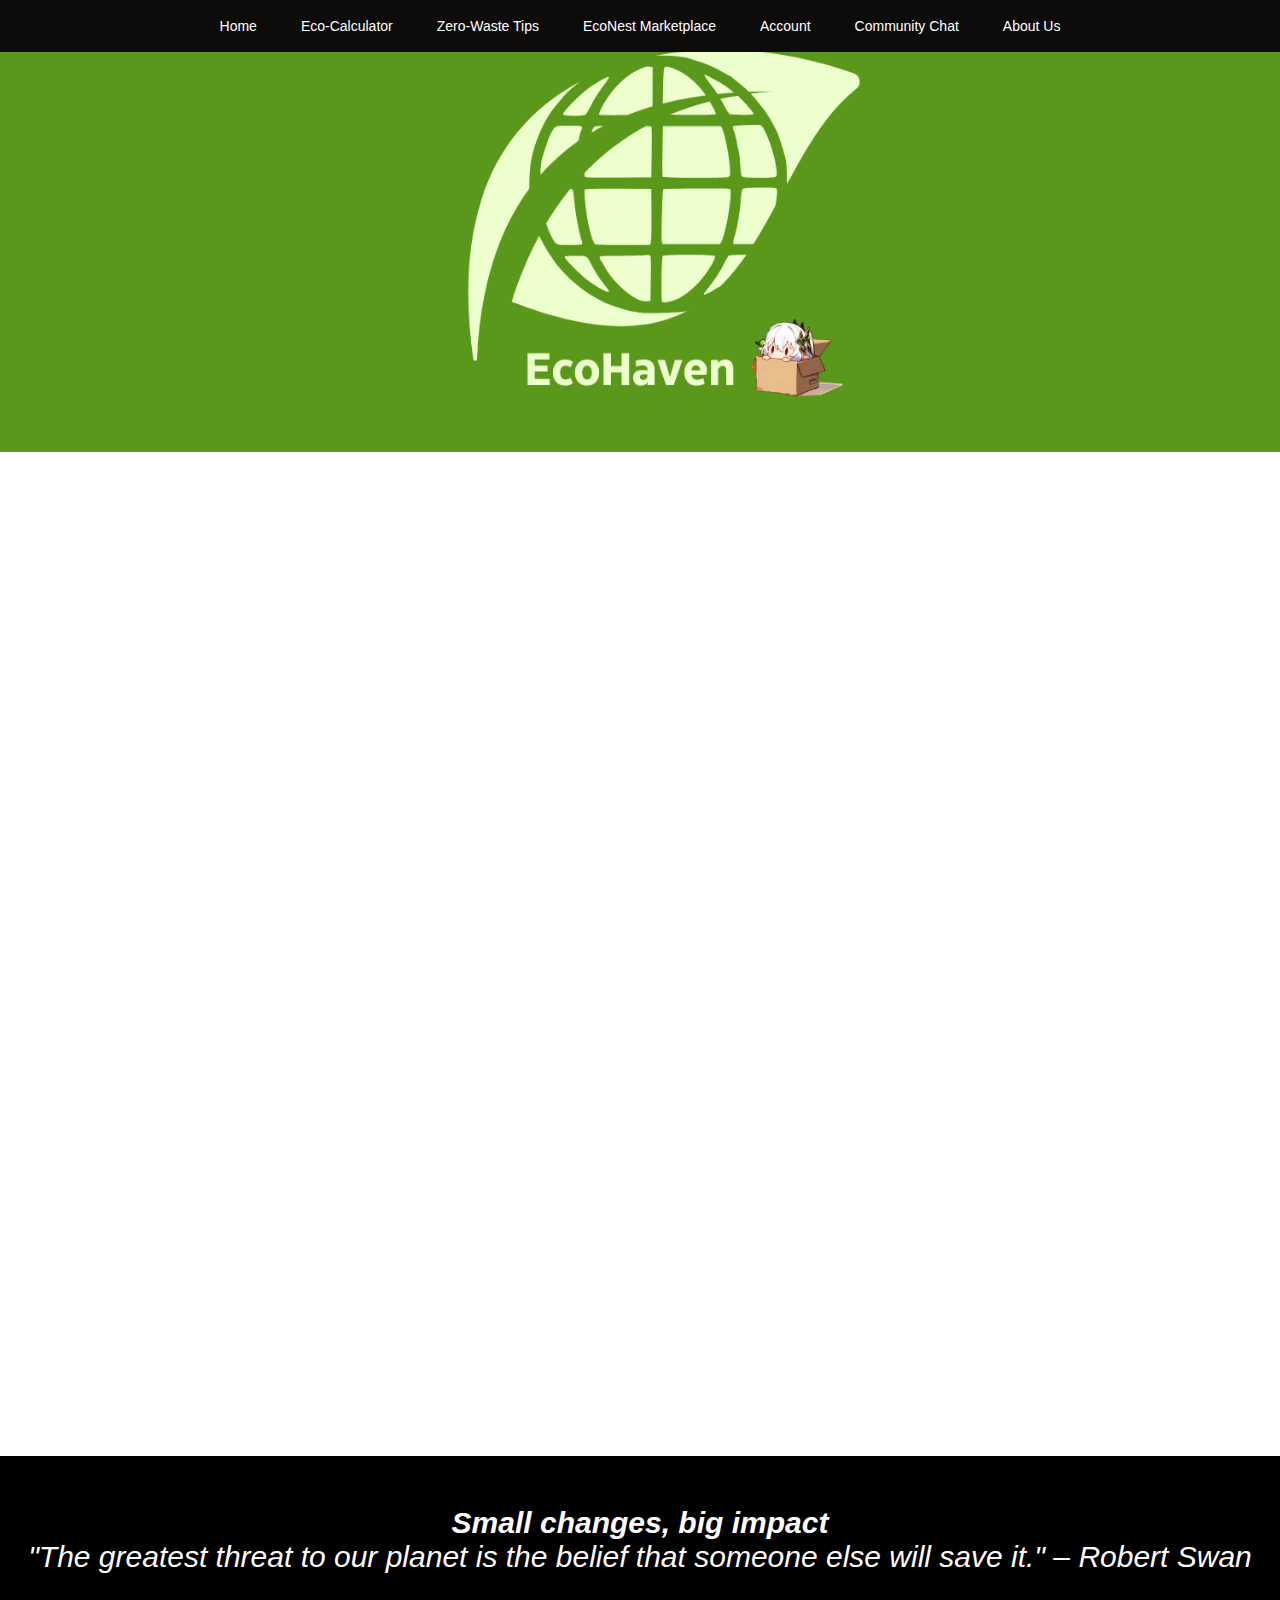
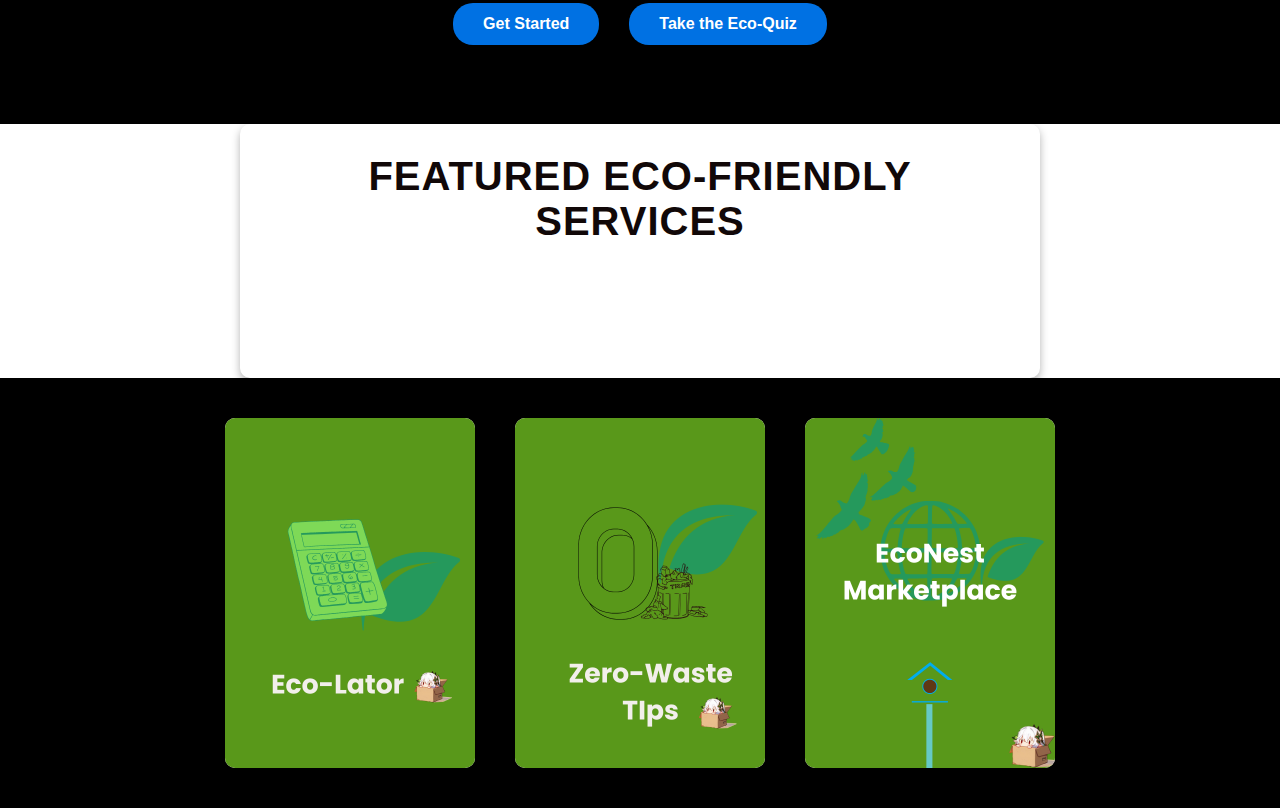
<file: index.html>
<!DOCTYPE html>
<html lang="en">
<head>
    <meta charset="UTF-8">
    <meta name="viewport" content="width=device-width, initial-scale=1.0">
    <title>EcoHaven</title>
    <link rel="stylesheet" href="style.css">
</head>
<body>
    <!-- Navbar links -->
    <div class="navbar">
        <!-- Links -->
        <div class="navbar-links">
            <a href="index.html">Home</a>
            <a href="Eco-Lator.html">Eco-Calculator</a>
            <a href="Zero-Waste Tips.html">Zero-Waste Tips</a>
            <a href="Marketplace.html">EcoNest Marketplace</a>
            <a href="Account.html">Account</a>
            <a href="community.html">Community Chat</a>
            <a href="about-us.html">About Us</a>
        </div>  
    </div>
    <div class="header">
    </div>

     <section>
      <div class="pic-ctn">
      
        <img src="images/sliders/slider-1.jpg" alt="" class="pic">
        <img src="images/sliders/slider-2.jpg" alt="" class="pic">
        <img src="images/sliders/slider-3.jpg" alt="" class="pic">
        <img src="images/sliders/slider-4.jpg" alt="" class="pic">
        <img src="images/sliders/slider-5.jpg" alt="" class="pic">
      </div>
    </div>

    </div>
</section>
<br><br><br>
<section>
    <div class="btns">
        <div class="desc-container">
            <div class="desc"><p><b><i>Small changes, big impact</i></b></p></div>
            <div class="desc"><p><b></b><i>"The greatest threat to our planet is the belief that someone else will save it." – Robert Swan</i></b></p></div>
        </div>
      
        <div class="container-part">
          
            <!-- Container for Buttons -->
            <div class="container-button">
              
                <a href="get-started.html">
                    <button class="Btn-1">Get Started</button>
                </a>
            </div>
            <div class="container-button1">
            
                <a href="Eco-Lator.html">
                    <button class="Btn-2">Take the Eco-Quiz</button>
                </a>
            </div>
        </div>
     </div>
</section>
<section>
  <!-- HTML  Divs and classes for styling --> <!--Scrapping fashion idea nov 16 2024-->
  <div class="text-space">
    <h1 class="title">Featured Eco-Friendly Services</h1>
    <p class="description">
        Embrace sustainability with EcoHaven's curated services. From eco-conscious calculator  to sustainable product recommendations, we're here to inspire your green journey. Capture moments that matter, while helping to protect the planet.
    </p>
</div>
  
</section>
<div class="wrapper-ayeaye">
    <div class="card-container">
      <div class="card">
        <div class="card__image">
          <a href="Eco-Lator.html">
          <img src="images/Card-Designs/Eco-Lator.png" alt="Eco-Lator" />
        </a>
        </div>
        <div class="card__content">
          <h2 class="card__title">Eco-Lator</h2>
          <p class="card__description">Calculate your carbon footprint and learn how to reduce your impact on the planet.</p>
        </div>
      </div>
      <div class="card-container">
        <div class="card">
          <div class="card__image">
            <a href="Zero-Waste Tips.html">
              <img src="images/Card-Designs/Zero-waste-tips.png" alt="Zero-Wate Tips"/>
            </a>
          </div>
          <div class="card__content">
            <h2 class="card__title">Zero-waste Tips</h2>
            <p class="card__description">Join the zero-waste movement and make a positive change in your daily life.</p>          
          </div>
        </div>
        <div class="card-container">
          <div class="card">
            <div class="card__image">
              <a href="Marketplace.html">
                <img src="images/Card-Designs/Eco-Nest.png" alt="EcoNest Marketplace"/>
              </a>
            </div>
            <div class="card__content">
              <h2 class="card__title">EcoNest Marketplace</h2>
              <p class="card__description">The Marketplace is your one-stop shop for sustainable and eco-conscious products crafted by local artisans and businesses. </p>          
            </div>
          </div>
    
  

    </div>
       
   
</body>
</html>
</file>
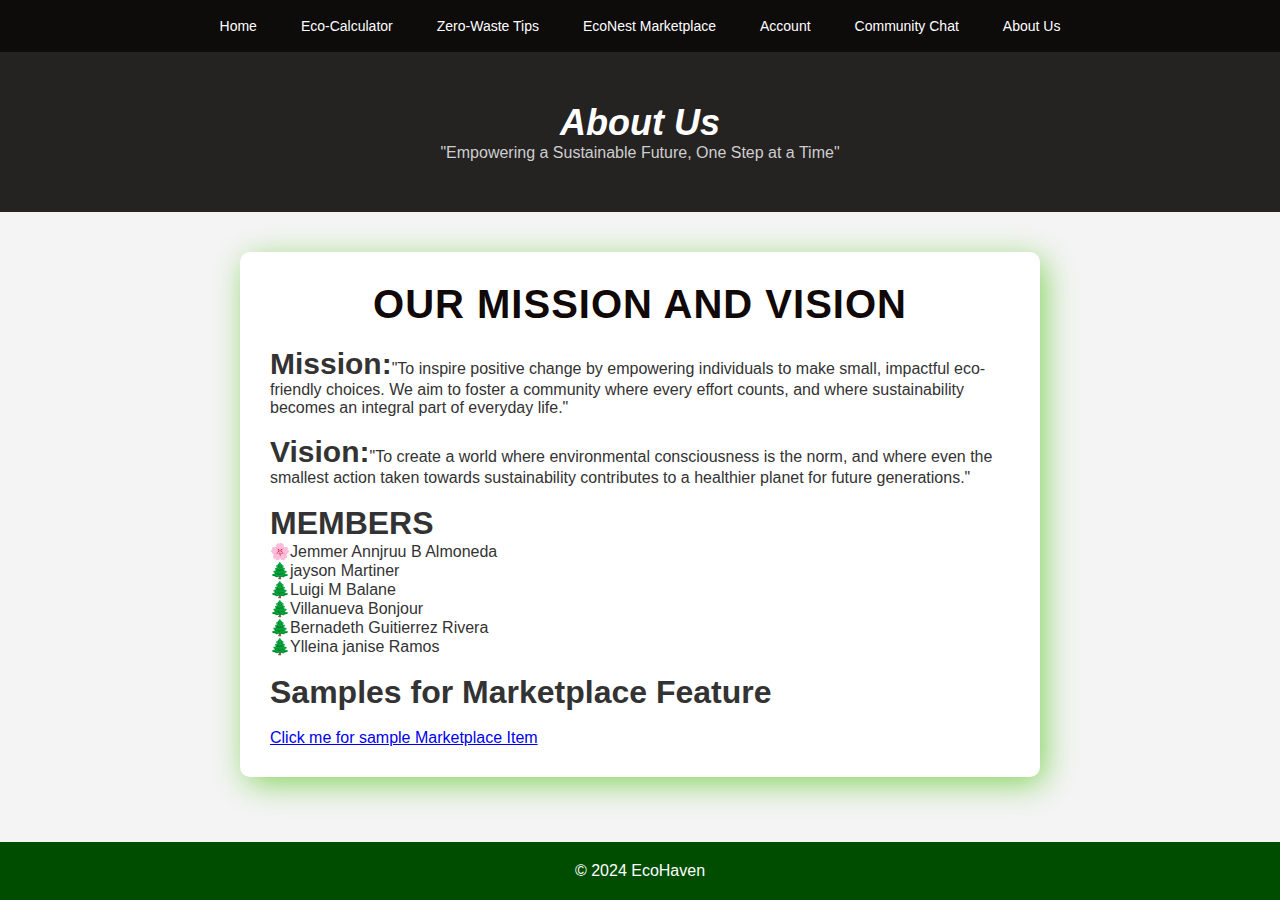
<file: about-us.html>
<!DOCTYPE html>
<html lang="en">
<head>
    <meta charset="UTF-8">
    <meta name="viewport" content="width=device-width, initial-scale=1.0">
    <title>About Us</title>
    <style>
        * {
            margin: 0;
            padding: 0;
            box-sizing: border-box;
        }
        body {
            font-family: Arial, sans-serif;
            background-color: #f4f4f4;
            color: #333;
        }
        .navbar {
            display: flex;
            justify-content: center;
            background-color: #0e0b0b;
            padding: 10px 20px;
            position: sticky;
            top: 0;
            z-index: 1000;
        }
        .navbar-links {
            display: flex;
            gap: 20px;
        }
        .navbar a {
            color: #fff;
            text-decoration: none;
            padding: 8px 12px;
            font-size: 14px;
            transition: color 0.3s;
        }
        .navbar a:hover {
            color: #ccc;
        }
        .desc-container {
            padding: 50px 20px;
            background-color: rgb(37, 34, 34);
            color: rgb(206, 206, 206);
            display: flex;
            flex-direction: column;
            gap: 20px;
            text-align: center;
        }
        .heading h1 {
            font-size: 36px;
            font-style: italic;
            color: #fff;
        }
        footer {
            background-color: #004d00;
            color: white;
            text-align: center;
            padding: 20px 0;
            position: fixed;
            bottom: 0;
            width: 100%;
        }
            .text-space {
                padding: 30px;
                max-width: 800px;
                margin: 0 auto;
                background-color: #ffffff;
                border-radius: 10px;
                box-shadow: 5px 7px 32px -2px rgba(83,199,28,0.75);
                -webkit-box-shadow: 5px 7px 32px -2px rgba(83,199,28,0.75);
                -moz-box-shadow: 5px 7px 32px -2px rgba(83,199,28,0.75);
              }
              
              .title {
                font-family: 'Montserrat', sans-serif;
                font-size: 2.5em;
                color: #110808;
                text-align: center;
                margin-bottom: 20px;
                text-transform: uppercase;
                letter-spacing: 1px;
              }
              
              .description {
                font-family: 'Lato', sans-serif;
                font-size: 1.1em;
                color: #0a0808; 
                line-height: 1.6;
                text-align: justify;
                margin-top: 10px;
                padding: 0 15px;
              }
              
              .description {
                opacity: 0;
                animation: fadeIn 1s forwards;
              }
              .m-s {
                font-size: 30px;
                font-weight: bold;
              }
              .container {
                padding-top: 40px;
              }
              ::-webkit-scrollbar {
                width: 12px;
              }
              
              ::-webkit-scrollbar-track {
                background: rgba(153, 14, 14, 0.2);
                border-radius: 10px;
              }
              
              ::-webkit-scrollbar-thumb {
                background-color: rgba(207, 23, 23, 0.5);
                border-radius: 10px;
                border: 2px solid rgba(0, 0, 0, 0.2);
              }
              
              ::-webkit-scrollbar-thumb:hover {
                background-color: rgba(196, 169, 169, 0.8);
              }
              
              html {
                scrollbar-width: thin;
                scrollbar-color: rgba(8, 201, 8, 0.5) rgba(255, 255, 255, 0.2); /* Scrollbar design hmm will update soon to match the vibe */
              }
              ul {
                list-style: none;
            }
    </style>
</head>
<body>
    <div class="navbar">
        <div class="navbar-links">
            <a href="index.html">Home</a>
            <a href="Eco-Lator.html">Eco-Calculator</a>
            <a href="Zero-Waste Tips.html">Zero-Waste Tips</a>
            <a href="Marketplace.html">EcoNest Marketplace</a>
            <a href="Account.html">Account</a>
            <a href="community.html">Community Chat</a>
            <a href="about-us.html">About Us</a>
        </div>  
    </div>

    <div class="desc-container">
        <div class="heading">
            <h1>About Us</h1>
            <p>"Empowering a Sustainable Future, One Step at a Time"</p>
        </div>
    </div>
<div class="container">

    <div class="text-space">
        <h1 class="title">OUR MISSION AND VISION</h1>
        <p> <span class="m-s">Mission:</span>"To inspire positive change by empowering individuals to make small, impactful eco-friendly choices. We aim to foster a community where every effort counts, and where sustainability becomes an integral part of everyday life."</p>
        <br>
        <p><span class="m-s">Vision:</span>"To create a world where environmental consciousness is the norm, and where even the smallest action taken towards sustainability contributes to a healthier planet for future generations."</p>
        <br>
        <h1>MEMBERS</h1>
        <ul>
            <li>🌸Jemmer Annjruu B Almoneda</li>
            <li>🌲jayson Martiner</li>
            <li>🌲Luigi M Balane</li>
            <li>🌲Villanueva Bonjour</li>
            <li>🌲Bernadeth Guitierrez Rivera</li>
            <li>🌲Ylleina janise Ramos</li>
        </ul>
        <br>
        <h1>Samples for Marketplace Feature</h1>
        <br>
        <a href="utensils.html">
            Click me for sample Marketplace Item
        </a>
     <!--
<h1 class="title">Members</h1>
<p> <span class="m-s">Project Manager :</span>Jemmer Almoneda</p>
<br>
<p><span class="m-s">designer:</span>jemmer Almoneda</p>
<br>
<p><span class="m-s">Programmer:</span>Jemmer Almoneda</p>
<br>
<p><span class="m-s">Tester:</span>Jemmer Almoneda</p> i made everything up to the idea and everything they even named the group chat thank you jemmer i didnt asked for this gorup mann not gonna uncomment this for now but yeah
-->

    </div>
</div><!--WHY ISNT IT LOADING FULLY WHAT-->
</div>
<br>
<br>
<br>
<br>
<br><!--Quick and fast way to fix? yes Effiecient and good looking? no-->
    <footer>
        <p>&copy; 2024 EcoHaven</p>
    </footer>
</body>
</html>
</file>
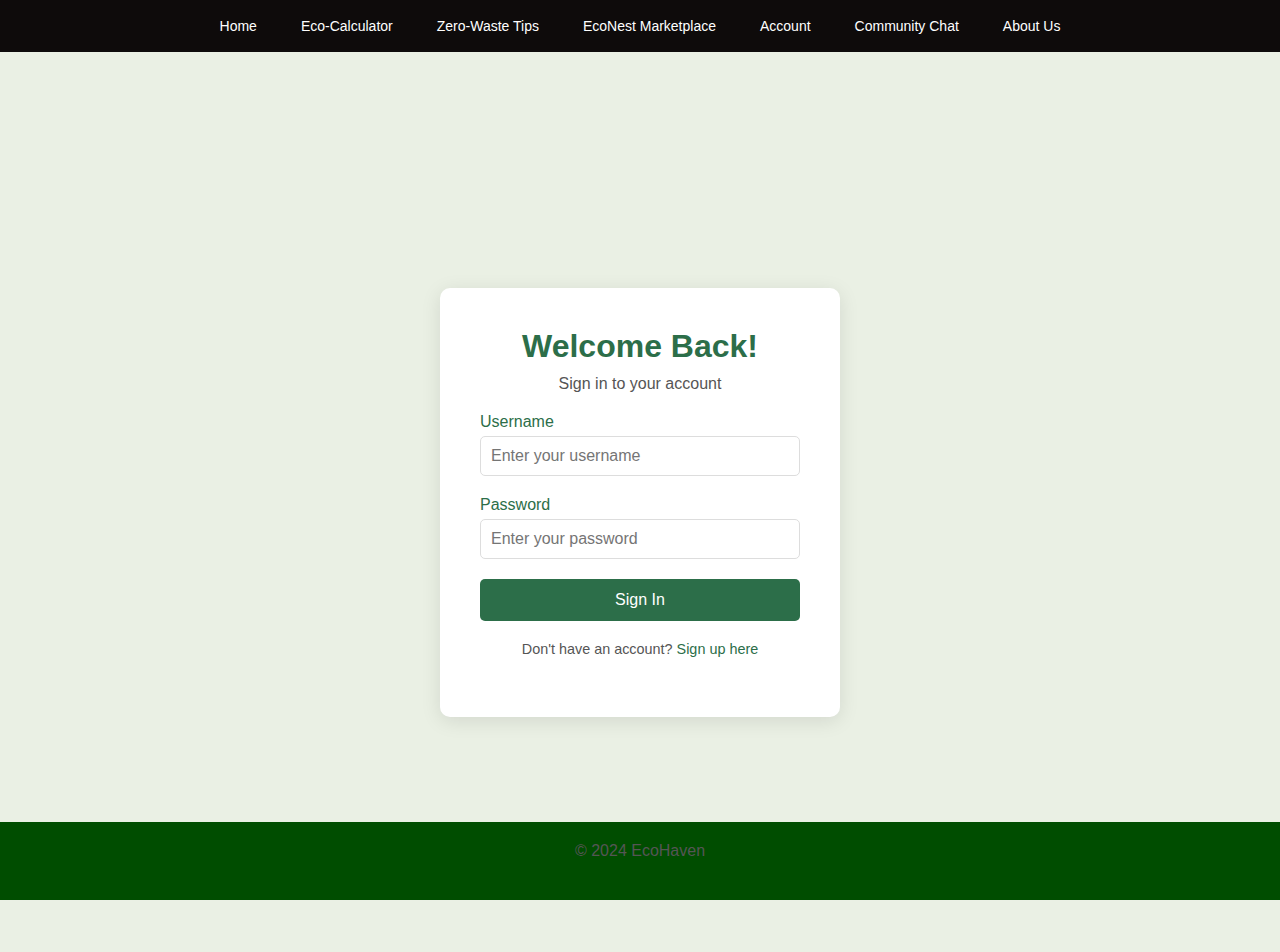
<file: Account.html>
<!DOCTYPE html>
<html lang="en">
<head>
    <meta charset="UTF-8">
    <meta name="viewport" content="width=device-width, initial-scale=1.0">
    <title>Account</title>
    <style>
        * {
            margin: 0;
            padding: 0;
            box-sizing: border-box;
        }
        body {
            font-family: Arial, sans-serif;
            background-color: #f4f4f4;
            color: #333;
        }
        .navbar {
            display: flex;
            justify-content: center;
            background-color: #0e0b0b;
            padding: 10px 20px;
            position: sticky;
            top: 0;
            z-index: 1000;
        }
        .navbar-links {
            display: flex;
            gap: 20px;
        }
        .navbar a {
            color: #fff;
            text-decoration: none;
            padding: 8px 12px;
            font-size: 14px;
            transition: color 0.3s;
        }
        .navbar a:hover {
            color: #ccc;
        }
        .desc-container {
            padding: 50px 20px;
            background-color: rgb(37, 34, 34);
            color: rgb(206, 206, 206);
            display: flex;
            flex-direction: column;
            gap: 20px;
            text-align: center;
        }
        .heading h1 {
            font-size: 36px;
            font-style: italic;
            color: #fff;
        }
        .heading p {
            font-size: 18px;
            color: #e0e0e0;
        }
        
   
        
      
.container-login {
    display: flex;
    justify-content: center;
    align-items: center;
    height: 100vh;
    background-color: #eaf0e4; 
}

.content {
    background-color: #ffffff;
    padding: 40px;
    border-radius: 10px;
    box-shadow: 0 4px 20px rgba(0, 0, 0, 0.1);
    width: 100%;
    max-width: 400px;
    text-align: center;
}

h1 {
    color: #2c6e49; 
    font-size: 2em;
    margin-bottom: 10px;
}

p {
    color: #555;
    font-size: 1em;
    margin-bottom: 20px;
}

.form-group {
    margin-bottom: 20px;
    text-align: left;
}

.form-group label {
    display: block;
    color: #2c6e49; 
    margin-bottom: 5px;
}

.form-group input {
    width: 100%;
    padding: 10px;
    border: 1px solid #ddd;
    border-radius: 5px;
    font-size: 1em;
    outline: none;
    transition: border-color 0.3s ease;
}

.form-group input:focus {
    border-color: #2c6e49;
}

.login-button {
    background-color: #2c6e49;
    color: #fff;
    padding: 12px;
    font-size: 1em;
    border: none;
    border-radius: 5px;
    cursor: pointer;
    width: 100%;
    transition: background-color 0.3s ease;
}

.login-button:hover {
    background-color: #235d3c;
}

.signup-link {
    margin-top: 20px;
    color: #555;
    font-size: 0.9em;
}

.signup-link a {
    color: #2c6e49; 
    text-decoration: none;
}

.signup-link a:hover {
    text-decoration: underline;
}
footer {
    background-color: #004d00;
    color: white;
    text-align: center;
    padding: 20px 0;
    position: fixed;
    bottom: 0;
    width: 100%;
}
::-webkit-scrollbar {
    width: 12px;
  }
  
  ::-webkit-scrollbar-track {
    background: rgba(153, 14, 14, 0.2);
    border-radius: 10px;
  }
  
  ::-webkit-scrollbar-thumb {
    background-color: rgba(207, 23, 23, 0.5);
    border-radius: 10px;
    border: 2px solid rgba(0, 0, 0, 0.2);
  }
  
  ::-webkit-scrollbar-thumb:hover {
    background-color: rgba(196, 169, 169, 0.8);
  }
  
  html {
    scrollbar-width: thin;
    scrollbar-color: rgba(8, 201, 8, 0.5) rgba(255, 255, 255, 0.2); /* Scrollbar design hmm will update soon to match the vibe */
  }
    </style>
</head>
<body>
    <div class="navbar">
        <div class="navbar-links">
            <a href="index.html">Home</a>
            <a href="Eco-Lator.html">Eco-Calculator</a>
            <a href="Zero-Waste Tips.html">Zero-Waste Tips</a>
            <a href="Marketplace.html">EcoNest Marketplace</a>
            <a href="Account.html">Account</a>
            <a href="community.html">Community Chat</a>
            <a href="about-us.html">About Us</a>
        </div>   
    </div>
<section>
    <div class="container-login">
        <div class="content">
            <h1>Welcome Back!</h1>
            <p>Sign in to your account</p>
    
            <form action="#" method="post" class="login-form">
                <div class="form-group">
                    <label for="username">Username</label>
                    <input type="text" id="username" name="username" placeholder="Enter your username" required>
                </div>
                <div class="form-group">
                    <label for="password">Password</label>
                    <input type="password" id="password" name="password" placeholder="Enter your password" required>
                </div>
                <button type="submit" class="login-button">Sign In</button>
            </form>
    
            <p class="signup-link">Don't have an account? <a href="#">Sign up here</a></p>
        </div>
    </div>
    </section>
    <footer>
        <p>&copy; 2024 EcoHaven</p>
    </footer>
</body>
</html>
</file>
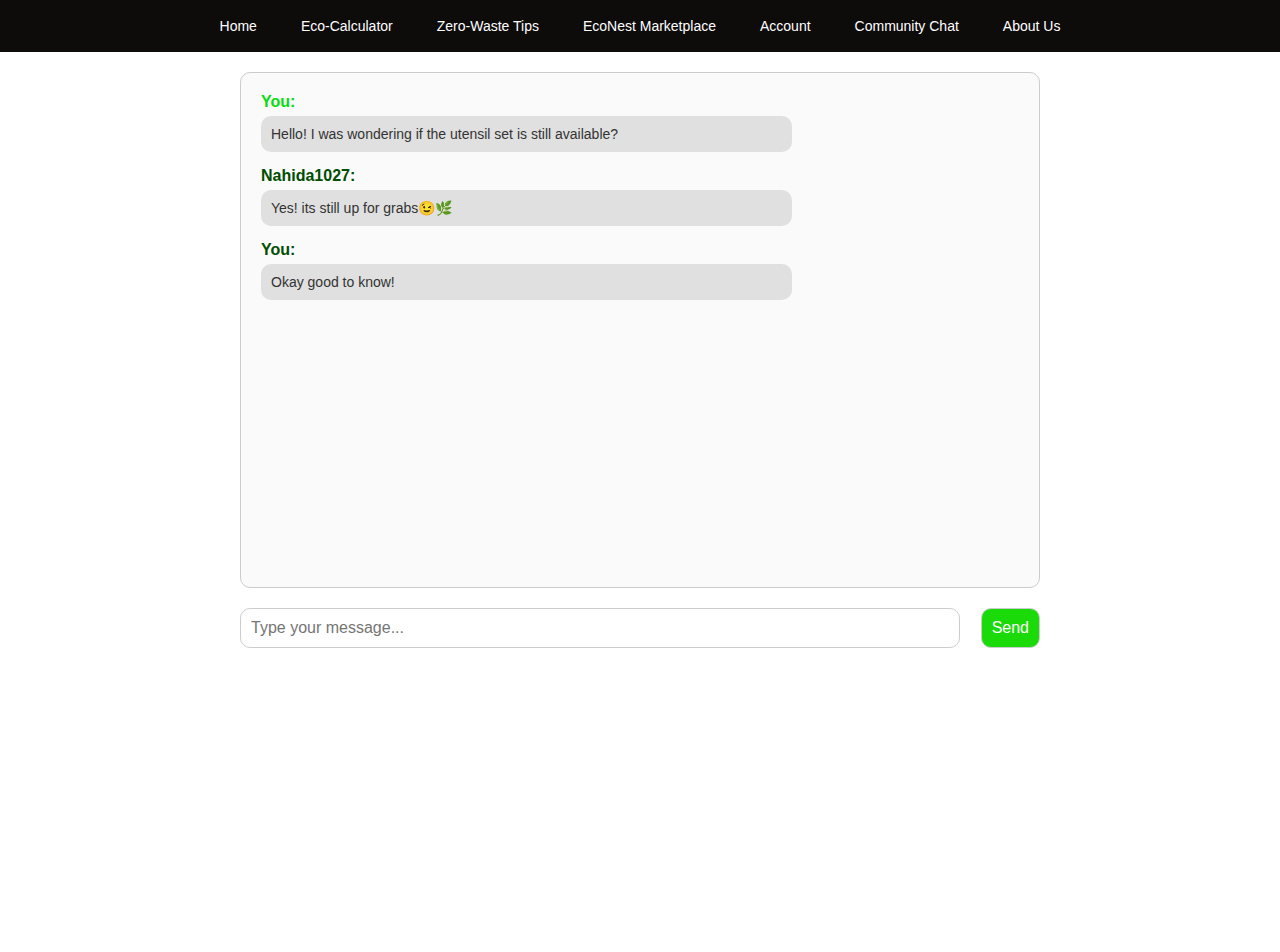
<file: chat-sample.html>
<!DOCTYPE html>
<html lang="en">
<head>
    <meta charset="UTF-8">
    <meta name="viewport" content="width=device-width, initial-scale=1.0">
    <title>EcoChat</title>
    <style>
        * {
            margin: 0;
            padding: 0;
            box-sizing: border-box;
        }
        body {
            font-family: Arial, sans-serif;
            background-color: #f4f4f4;
            color: #333;
        }
        .navbar {
            display: flex;
            justify-content: center;
            background-color: #0e0b0b;
            padding: 10px 20px;
            position: sticky;
            top: 0;
            z-index: 1000;
        }
        .navbar-links {
            display: flex;
            gap: 20px;
        }
        .navbar a {
            color: #fff;
            text-decoration: none;
            padding: 8px 12px;
            font-size: 14px;
            transition: color 0.3s;
        }
        .navbar a:hover {
            color: #ccc;
        }

        .chat-container {
            display: flex;
            flex-direction: column;
            align-items: center;
            height: 100vh;
            padding: 20px;
            background-color: #fff;
        }

        .chat-box {
            width: 80%;
            max-width: 800px;
            height: 60%;
            border: 1px solid #ccc;
            background-color: #fafafa;
            border-radius: 10px;
            display: flex;
            flex-direction: column;
            padding: 20px;
            overflow-y: auto;
        }

        .message {
            display: flex;
            flex-direction: column;
            margin-bottom: 15px;
        }

        .message-user {
            font-weight: bold;
            color: #004d00;
        }

        .message-content {
            background-color: #e0e0e0;
            padding: 10px;
            border-radius: 10px;
            max-width: 70%;
            margin-top: 5px;
            font-size: 14px;
            color: #333;
        }

        .message-user.p {
            color: #06dd11;
        }

        .input-area {
            display: flex;
            justify-content: space-between;
            width: 80%;
            max-width: 800px;
            margin-top: 20px;
        }

        .input-area input {
            width: 90%;
            padding: 10px;
            border-radius: 10px;
            border: 1px solid #ccc;
            font-size: 16px;
        }

        .input-area button {
            padding: 10px;
            border-radius: 10px;
            border: 1px solid #ccc;
            background-color: #1bda0a;
            color: white;
            cursor: pointer;
            font-size: 16px;
        }

        .input-area button:hover {
            background-color: #21ca0bb9;
        }

        ::-webkit-scrollbar {
            width: 12px;
        }
        ::-webkit-scrollbar-track {
            background: rgba(153, 14, 14, 0.2);
            border-radius: 10px;
        }
        ::-webkit-scrollbar-thumb {
            background-color: rgba(207, 23, 23, 0.5);
            border-radius: 10px;
            border: 2px solid rgba(0, 0, 0, 0.2);
        }
        ::-webkit-scrollbar-thumb:hover {
            background-color: rgba(196, 169, 169, 0.8);
        }

    </style>
</head>
<body>
    <div class="navbar">
        <div class="navbar-links">
            <a href="index.html">Home</a>
            <a href="Eco-Lator.html">Eco-Calculator</a>
            <a href="Zero-Waste Tips.html">Zero-Waste Tips</a>
            <a href="Marketplace.html">EcoNest Marketplace</a>
            <a href="Account.html">Account</a>
            <a href="community.html">Community Chat</a>
            <a href="about-us.html">About Us</a>
        </div>  
    </div>

    <div class="chat-container">
        <div class="chat-box" id="chat-box">
           
            <div class="message">
                <span class="message-user p">You:</span>
                <span class="message-content">Hello! I was wondering if the utensil set is still available?</span>
            </div>
            <div class="message">
                <span class="message-user">Nahida1027:</span>
                <span class="message-content">Yes! its still up for grabs😉🌿</span>
            </div>
            <div class="message">
                <span class="message-user">You:</span>
                <span class="message-content">Okay good to know!</span>
            </div>
        </div>
        

        <div class="input-area">
            <input type="text" id="message-input" placeholder="Type your message...">
            <button>Send</button>
        </div>
    </div>

 

</body>
</html>
</file>
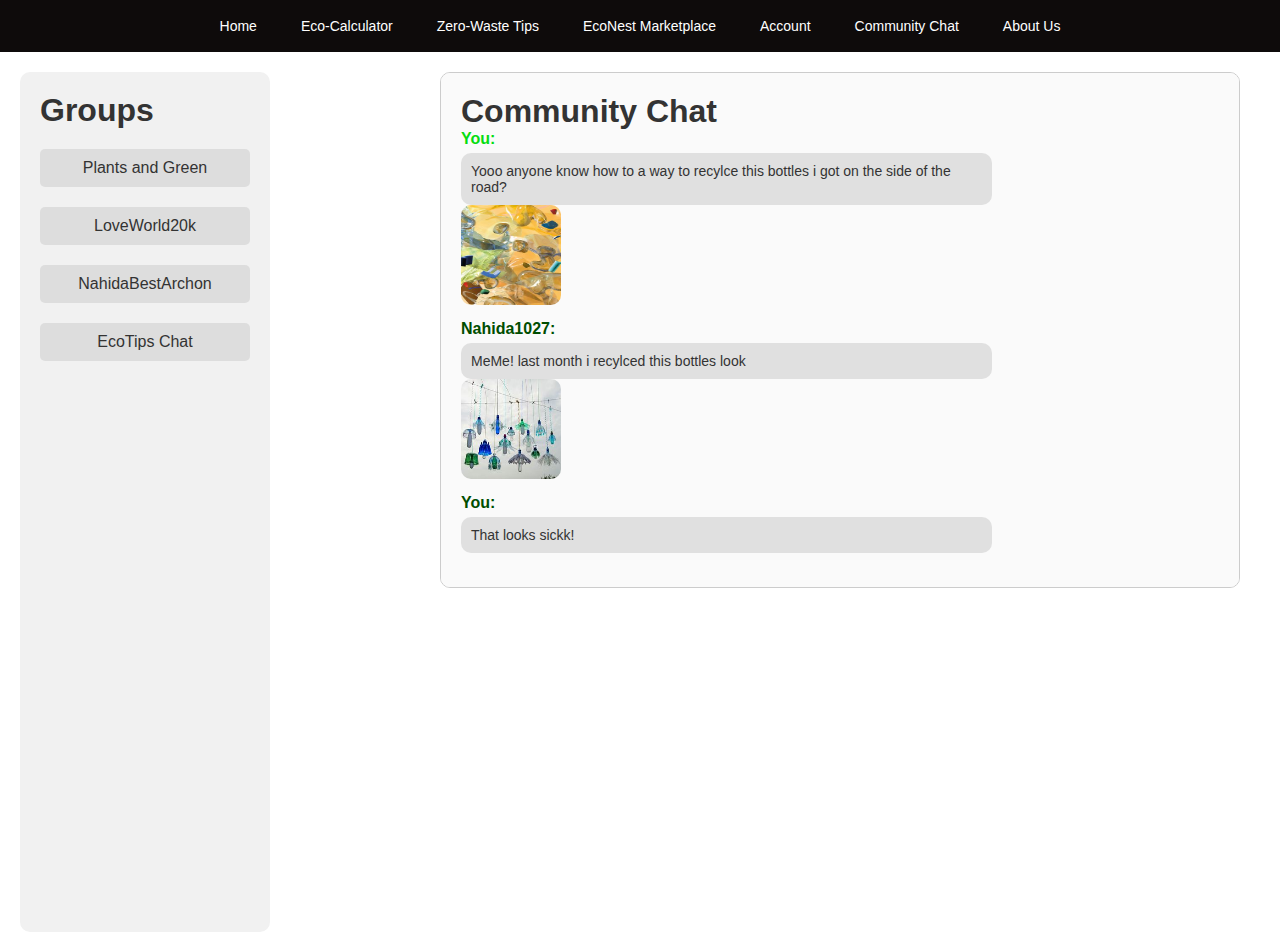
<file: community.html>
<!DOCTYPE html>
<html lang="en">
<head>
    <meta charset="UTF-8">
    <meta name="viewport" content="width=device-width, initial-scale=1.0">
    <title>EcoChat</title>
    <style>
        * {
            margin: 0;
            padding: 0;
            box-sizing: border-box;
        }
        body {
            font-family: Arial, sans-serif;
            background-color: #f4f4f4;
            color: #333;
        }
        .navbar {
            display: flex;
            justify-content: center;
            background-color: #0e0b0b;
            padding: 10px 20px;
            position: sticky;
            top: 0;
            z-index: 1000;
        }
        .navbar-links {
            display: flex;
            gap: 20px;
        }
        .navbar a {
            color: #fff;
            text-decoration: none;
            padding: 8px 12px;
            font-size: 14px;
            transition: color 0.3s;
        }
        .navbar a:hover {
            color: #ccc;
        }

        .chat-container {
            display: flex;
            justify-content: space-between;
            padding: 20px;
            background-color: #fff;
            height: 100vh;
        }

        .chat-box {
            width: 80%;
            max-width: 800px;
            height: 60%;
            border: 1px solid #ccc;
            background-color: #fafafa;
            border-radius: 10px;
            display: flex;
            flex-direction: column;
            padding: 20px;
            overflow-y: auto;
            margin-right: 20px;
        }

        .message {
            display: flex;
            flex-direction: column;
            margin-bottom: 15px;
        }

        .message-user {
            font-weight: bold;
            color: #004d00;
        }

        .message-content {
            background-color: #e0e0e0;
            padding: 10px;
            border-radius: 10px;
            max-width: 70%;
            margin-top: 5px;
            font-size: 14px;
            color: #333;
        }

        .message-user.p {
            color: #06dd11;
        }

        .input-area {
            display: flex;
            justify-content: space-between;
            width: 100%;
            margin-top: 20px;
        }

        .input-area input {
            width: 90%;
            padding: 10px;
            border-radius: 10px;
            border: 1px solid #ccc;
            font-size: 16px;
        }

        .input-area button {
            padding: 10px;
            border-radius: 10px;
            border: 1px solid #ccc;
            background-color: #1bda0a;
            color: white;
            cursor: pointer;
            font-size: 16px;
        }

        .input-area button:hover {
            background-color: #21ca0bb9;
        }

        .sidebar {
            width: 25%;
            max-width: 250px;
            background-color: #f1f1f1;
            padding: 20px;
            border-radius: 10px;
            height: 100%;
            display: flex;
            flex-direction: column;
            gap: 20px;
        }

        .sidebar a {
            color: #333;
            text-decoration: none;
            padding: 10px;
            background-color: #ddd;
            border-radius: 5px;
            text-align: center;
            transition: background-color 0.3s;
        }

        .sidebar a:hover {
            background-color: #bbb;
        }

        ::-webkit-scrollbar {
            width: 12px;
        }
        ::-webkit-scrollbar-track {
            background: rgba(153, 14, 14, 0.2);
            border-radius: 10px;
        }
        ::-webkit-scrollbar-thumb {
            background-color: rgba(11, 212, 71, 0.5);
            border-radius: 10px;
            border: 2px solid rgba(0, 0, 0, 0.2);
        }
        ::-webkit-scrollbar-thumb:hover {
            background-color: rgba(196, 169, 169, 0.8);
        }

        .desc-container {
            padding: 50px 20px;
            background-color: rgb(37, 34, 34);
            width: 100%;
            color: rgb(206, 206, 206);
            display: flex;
            flex-direction: column;
            gap: 20px;
        }
        .heading { 
            text-align: center;
            color: #fff;
            margin-bottom: 20px;
        }
        .heading h1 {
            font-size: 30px;
            font-style: italic;
        }

    </style>
</head>
<body>
    <div class="navbar">
        <div class="navbar-links">
            <a href="index.html">Home</a>
            <a href="Eco-Lator.html">Eco-Calculator</a>
            <a href="Zero-Waste Tips.html">Zero-Waste Tips</a>
            <a href="Marketplace.html">EcoNest Marketplace</a>
            <a href="Account.html">Account</a>
            <a href="community.html">Community Chat</a>
            <a href="about-us.html">About Us</a>
        </div>  
    </div>

    <div class="chat-container">
        <div class="sidebar">
            <h1>Groups</h1>
            <a href="#">Plants and Green</a>
            <a href="#">LoveWorld20k</a>
            <a href="#">NahidaBestArchon</a>
            <a href="#">EcoTips Chat</a>
        </div>

        <div class="chat-box" id="chat-box">
            <h1>Community Chat</h1>

            <div class="message">
                <span class="message-user p">You:</span>
                <span class="message-content">Yooo anyone know how to a way to recylce this bottles i got on the side of the road?</span>
           <img src="images/Marketplace-pics/bottles.jpg" width="100px" height="100px" style="border-radius: 10px;">
            </div>
            <div class="message">
                <span class="message-user">Nahida1027:</span>
                <span class="message-content">MeMe! last month i recylced this bottles look</span>
                <img src="images/Marketplace-pics/sample-pics.jpg"width="100px" height="100px" style="border-radius: 10px;">
            </div>
            <div class="message">
                <span class="message-user">You:</span>
                <span class="message-content">That looks sickk!</span>
            </div>
            <div class="input-area">
                <input type="text" id="message-input" placeholder="Type your message...">
                <button>Send</button>
            </div>
        </div>

        
    </div>

</body>
</html>
</file>
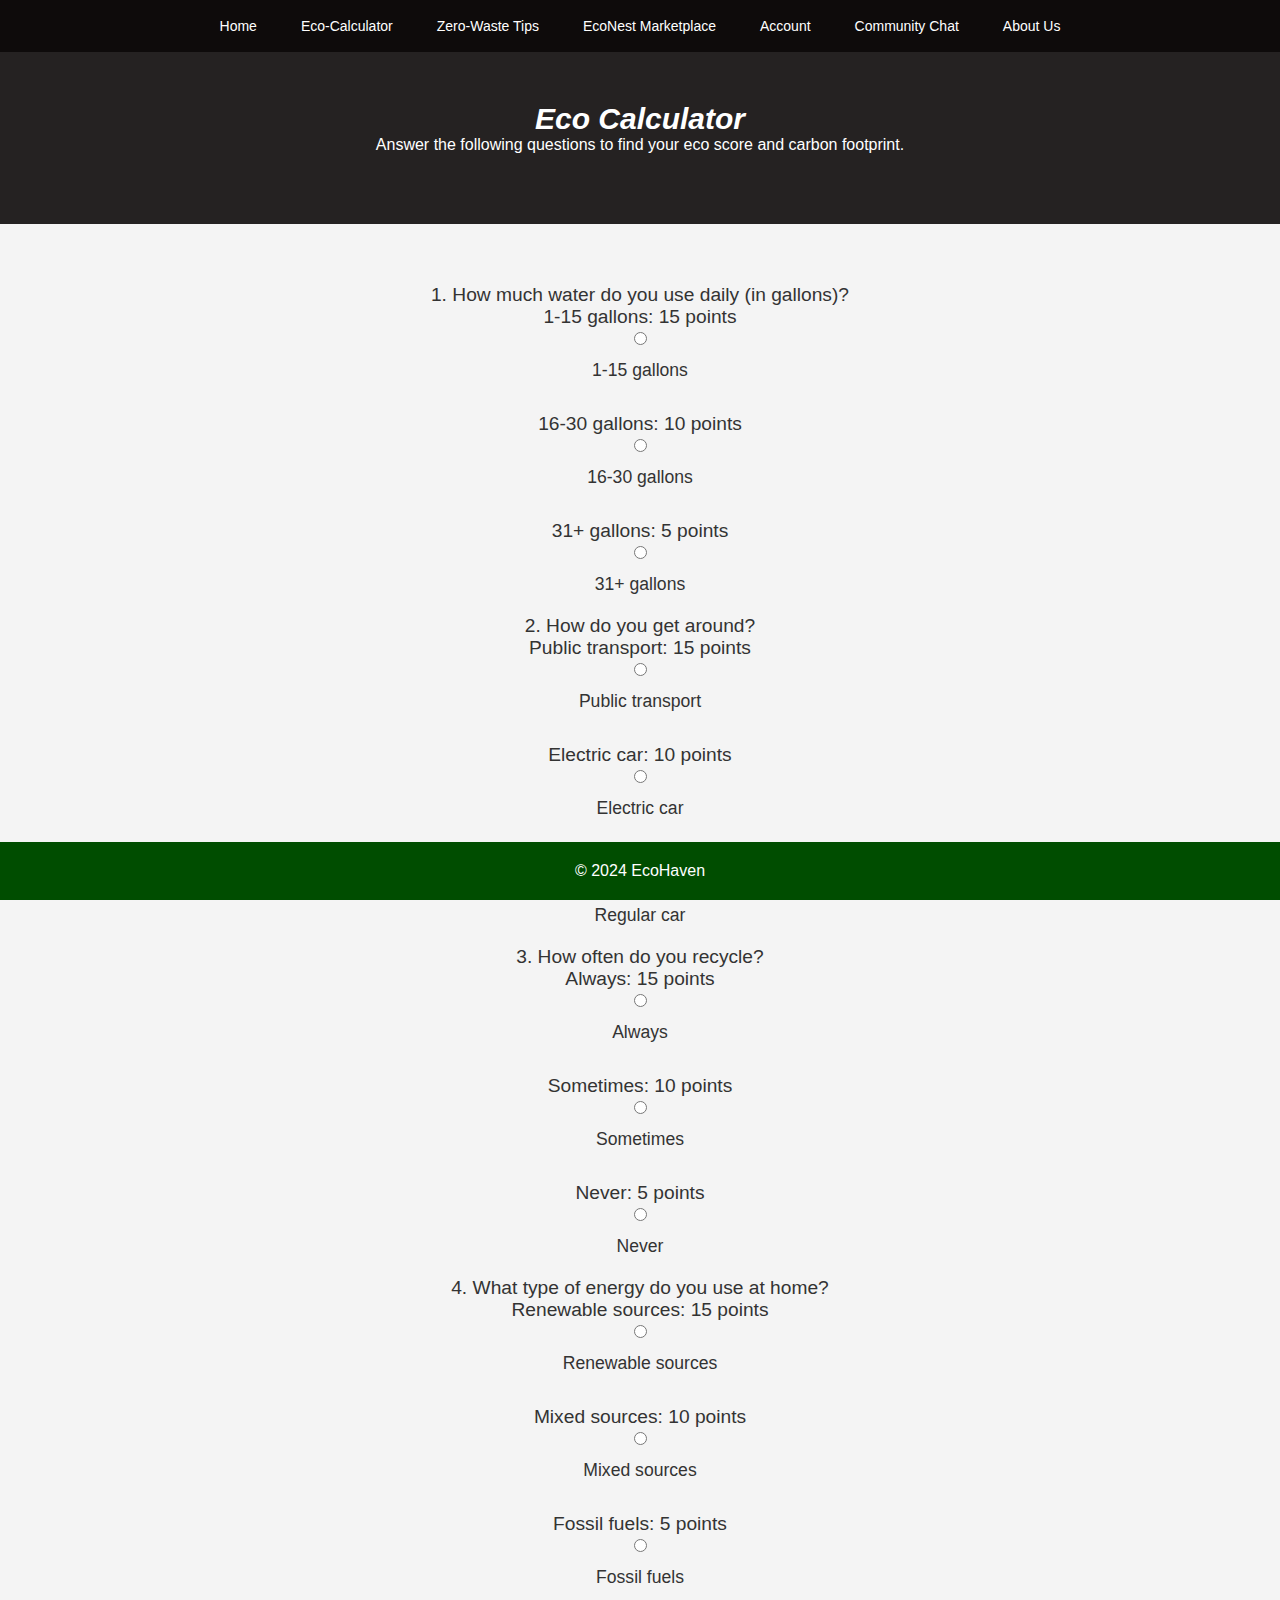
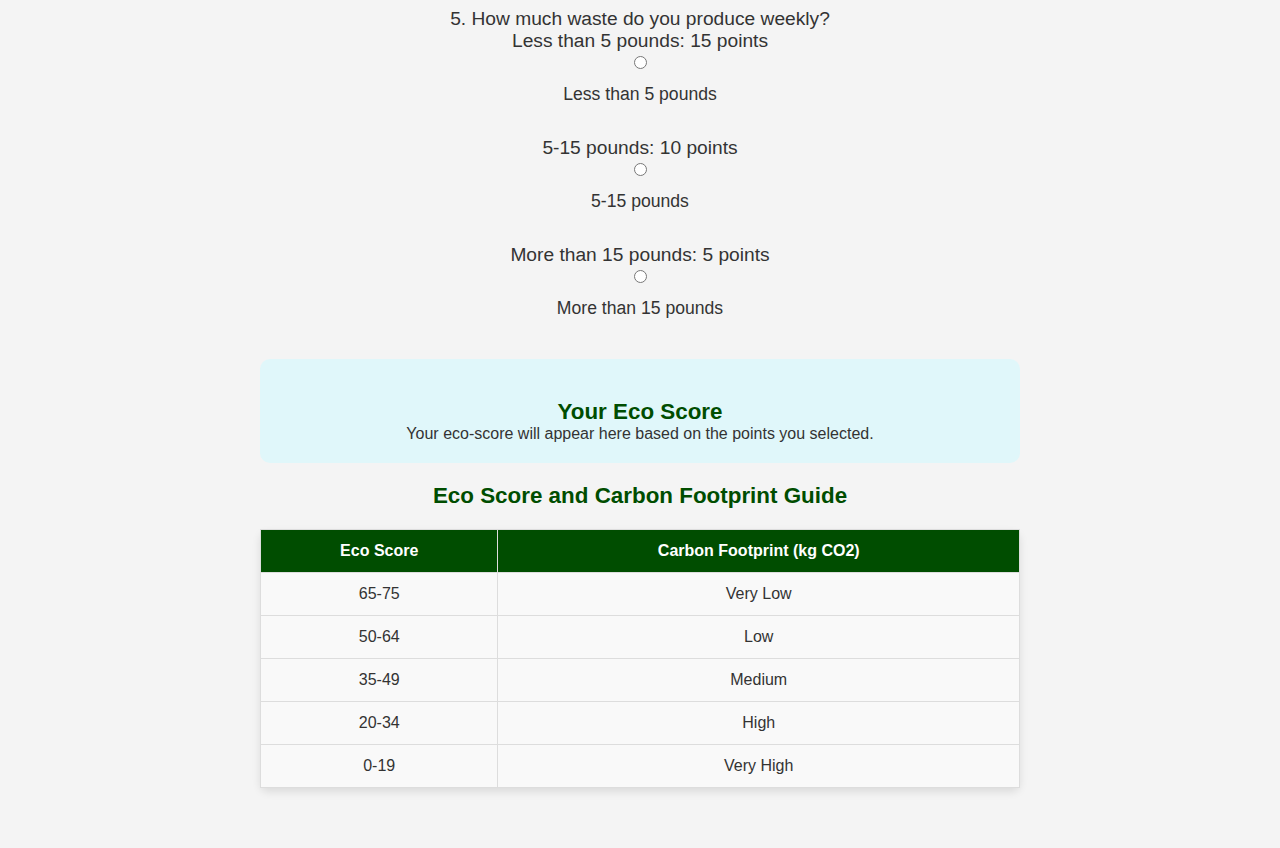
<file: Eco-Lator.html>
<!DOCTYPE html>
<html lang="en">
<head>
    <meta charset="UTF-8">
    <meta name="viewport" content="width=device-width, initial-scale=1.0">
    <title>Eco-Lator</title>
    <style>
        * {
            margin: 0;
            padding: 0;
            box-sizing: border-box;
        }
        body {
            font-family: Arial, sans-serif;
            background-color: #f4f4f4;
            color: #333;
        }
        .navbar {
            display: flex;
            justify-content: center;
            background-color: #0e0b0b;
            padding: 10px 20px;
            position: sticky;
            top: 0;
            z-index: 1000;
        }
        .navbar-links {
            display: flex;
            gap: 20px;
        }
        .navbar a {
            color: #fff;
            text-decoration: none;
            padding: 8px 12px;
            font-size: 14px;
            transition: color 0.3s;
        }
        .navbar a:hover {
            color: #ccc;
        }
        .desc-container {
            padding: 50px 20px;
            background-color: rgb(37, 34, 34);
            width: 100%;
            color: rgb(206, 206, 206);
            display: flex;
            flex-direction: column;
            gap: 20px;
        }
        .heading { 
            text-align: center;
            color: #fff;
            margin-bottom: 20px;
        }
        .heading h1 {
            font-size: 30px;
            font-style: italic;
        }
        .container {
            max-width: 800px;
            margin: 0 auto;
            padding: 20px;
        }
        .quiz-section {
            padding: 40px 0;
            text-align: center;
        }
        .question {
            margin-bottom: 20px;
            font-size: 1.2rem;
        }
        label {
            font-size: 1.1rem;
            display: block;
            margin: 10px 0;
        }
        .result {
            margin-top: 40px;
            padding: 20px;
            background-color: #e0f7fa;
            border-radius: 10px;
            text-align: center;
        }
        h3 {
            margin-top: 20px;
            font-size: 1.4rem;
            color: #004d00;
        }
        table {
            width: 100%;
            margin-top: 20px;
            border-collapse: collapse;
            background-color: #fff;
            border: 1px solid #ddd;
            border-radius: 8px;
            box-shadow: 0 4px 8px rgba(0, 0, 0, 0.1);
        }
        table th, table td {
            padding: 12px;
            text-align: center;
            border: 1px solid #ddd;
        }
        table th {
            background-color: #004d00;
            color: white;
        }
        table td {
            background-color: #f9f9f9;
        }
        footer {
            background-color: #004d00;
            color: white;
            text-align: center;
            padding: 20px 0;
            position: fixed;
            bottom: 0;
            width: 100%;
        }
        ::-webkit-scrollbar {
            width: 12px;
          }
          
          ::-webkit-scrollbar-track {
            background: rgba(153, 14, 14, 0.2);
            border-radius: 10px;
          }
          
          ::-webkit-scrollbar-thumb {
            background-color: rgba(207, 23, 23, 0.5);
            border-radius: 10px;
            border: 2px solid rgba(0, 0, 0, 0.2);
          }
          
          ::-webkit-scrollbar-thumb:hover {
            background-color: rgba(196, 169, 169, 0.8);
          }
          
          html {
            scrollbar-width: thin;
            scrollbar-color: rgba(8, 201, 8, 0.5) rgba(255, 255, 255, 0.2); /* Scrollbar design hmm will update soon to match the vibe */
          }
    </style>
</head>
<body>
    <div class="navbar">
        <div class="navbar-links">
            <a href="index.html">Home</a>
            <a href="Eco-Lator.html">Eco-Calculator</a>
            <a href="Zero-Waste Tips.html">Zero-Waste Tips</a>
            <a href="Marketplace.html">EcoNest Marketplace</a>
            <a href="Account.html">Account</a>
            <a href="community.html">Community Chat</a>
            <a href="about-us.html">About Us</a>
        </div>  
    </div>
    <div class="desc-container">
        <div class="heading">
            <h1>Eco Calculator</h1>
            <p>Answer the following questions to find your eco score and carbon footprint.</p>
        </div>
    </div>
    <div class="container">
        <section class="quiz-section">
            <form>
                <div class="question">
                    <p>1. How much water do you use daily (in gallons)?</p>
                    <p>1-15 gallons: 15 points</p>
                    <input type="radio" id="q1-1" name="q1" value="15"><label for="q1-1">1-15 gallons</label><br>
                    <p>16-30 gallons: 10 points</p>
                    <input type="radio" id="q1-2" name="q1" value="10"><label for="q1-2">16-30 gallons</label><br>
                    <p>31+ gallons: 5 points</p>
                    <input type="radio" id="q1-3" name="q1" value="5"><label for="q1-3">31+ gallons</label>
                </div>

                <div class="question">
                    <p>2. How do you get around?</p>
                    <p>Public transport: 15 points</p>
                    <input type="radio" id="q2-1" name="q2" value="15"><label for="q2-1">Public transport</label><br>
                    <p>Electric car: 10 points</p>
                    <input type="radio" id="q2-2" name="q2" value="10"><label for="q2-2">Electric car</label><br>
                    <p>Regular car: 5 points</p>
                    <input type="radio" id="q2-3" name="q2" value="5"><label for="q2-3">Regular car</label>
                </div>

                <div class="question">
                    <p>3. How often do you recycle?</p>
                    <p>Always: 15 points</p>
                    <input type="radio" id="q3-1" name="q3" value="15"><label for="q3-1">Always</label><br>
                    <p>Sometimes: 10 points</p>
                    <input type="radio" id="q3-2" name="q3" value="10"><label for="q3-2">Sometimes</label><br>
                    <p>Never: 5 points</p>
                    <input type="radio" id="q3-3" name="q3" value="5"><label for="q3-3">Never</label>
                </div>

                <div class="question">
                    <p>4. What type of energy do you use at home?</p>
                    <p>Renewable sources: 15 points</p>
                    <input type="radio" id="q4-1" name="q4" value="15"><label for="q4-1">Renewable sources</label><br>
                    <p>Mixed sources: 10 points</p>
                    <input type="radio" id="q4-2" name="q4" value="10"><label for="q4-2">Mixed sources</label><br>
                    <p>Fossil fuels: 5 points</p>
                    <input type="radio" id="q4-3" name="q4" value="5"><label for="q4-3">Fossil fuels</label>
                </div>

                <div class="question">
                    <p>5. How much waste do you produce weekly?</p>
                    <p>Less than 5 pounds: 15 points</p>
                    <input type="radio" id="q5-1" name="q5" value="15"><label for="q5-1">Less than 5 pounds</label><br>
                    <p>5-15 pounds: 10 points</p>
                    <input type="radio" id="q5-2" name="q5" value="10"><label for="q5-2">5-15 pounds</label><br>
                    <p>More than 15 pounds: 5 points</p>
                    <input type="radio" id="q5-3" name="q5" value="5"><label for="q5-3">More than 15 pounds</label>
                </div>
            </form>

            <div class="result">
                <h3>Your Eco Score</h3>
                <p>Your eco-score will appear here based on the points you selected.</p>
            </div>

            <h3>Eco Score and Carbon Footprint Guide</h3>
            <table>
                <tr>
                    <th>Eco Score</th>
                    <th>Carbon Footprint (kg CO2)</th>
                </tr>
                <tr>
                    <td>65-75</td>
                    <td>Very Low</td>
                </tr>
                <tr>
                    <td>50-64</td>
                    <td>Low</td>
                </tr>
                <tr>
                    <td>35-49</td>
                    <td>Medium</td>
                </tr>
                <tr>
                    <td>20-34</td>
                    <td>High</td>
                </tr>
                <tr>
                    <td>0-19</td>
                    <td>Very High</td>
                </tr>
            </table>
        </section>
    </div>
    <footer>
        <p>&copy; 2024 EcoHaven</p>
    </footer>
</body>
</html>
</file>
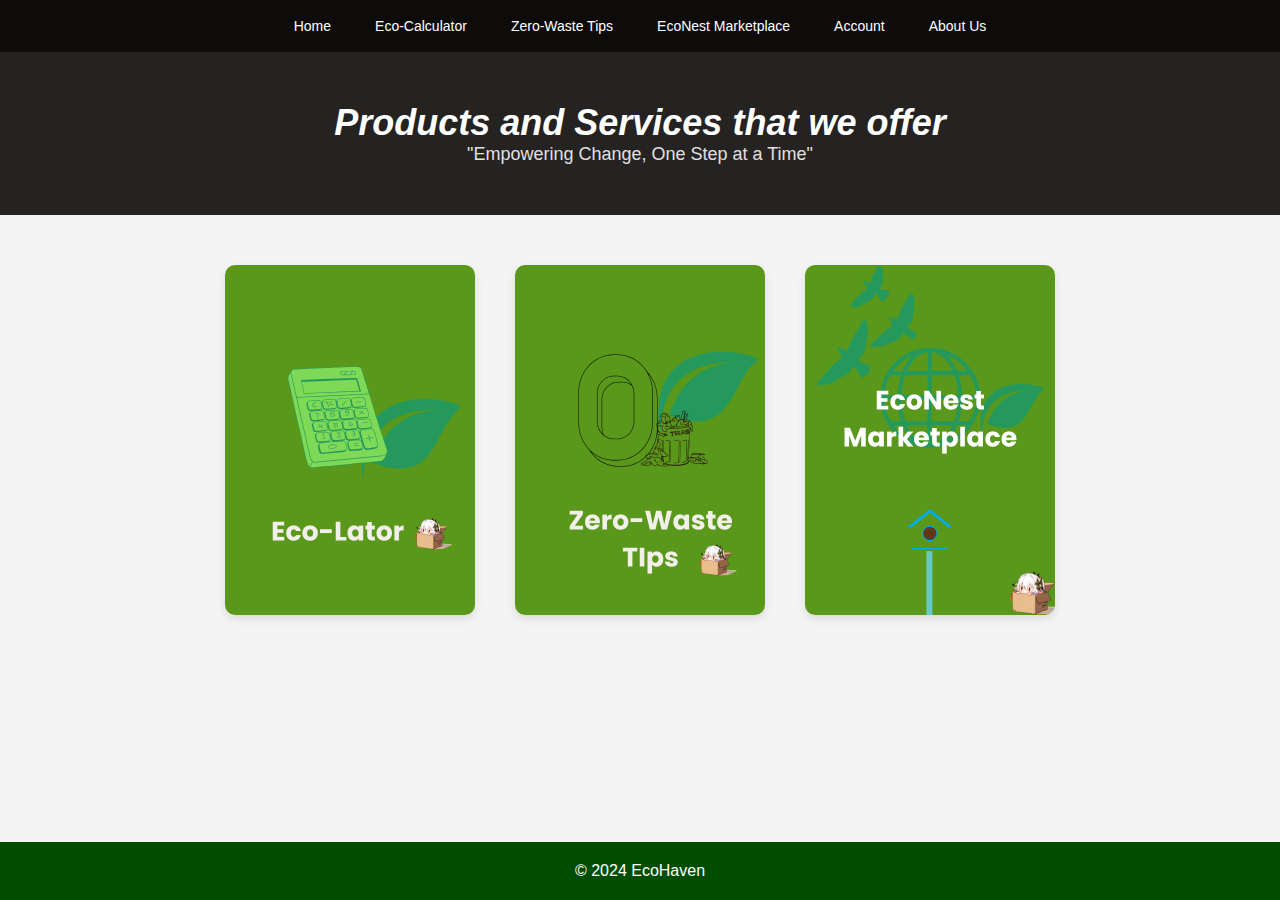
<file: get-started.html>
<!DOCTYPE html>
<html lang="en">
<head>
    <meta charset="UTF-8">
    <meta name="viewport" content="width=device-width, initial-scale=1.0">
    <title>Overview</title>
    <style>
        * {
            margin: 0;
            padding: 0;
            box-sizing: border-box;
        }
        body {
            font-family: Arial, sans-serif;
            background-color: #f4f4f4;
            color: #333;
        }
        .navbar {
            display: flex;
            justify-content: center;
            background-color: #0e0b0b;
            padding: 10px 20px;
            position: sticky;
            top: 0;
            z-index: 1000;
        }
        .navbar-links {
            display: flex;
            gap: 20px;
        }
        .navbar a {
            color: #fff;
            text-decoration: none;
            padding: 8px 12px;
            font-size: 14px;
            transition: color 0.3s;
        }
        .navbar a:hover {
            color: #ccc;
        }
        .desc-container {
            padding: 50px 20px;
            background-color: rgb(37, 34, 34);
            color: rgb(206, 206, 206);
            display: flex;
            flex-direction: column;
            gap: 20px;
            text-align: center;
        }
        .heading h1 {
            font-size: 36px;
            font-style: italic;
            color: #fff;
        }
        .heading p {
            font-size: 18px;
            color: #e0e0e0;
        }
        
        footer {
            background-color: #004d00;
            color: white;
            text-align: center;
            padding: 20px 0;
            position: fixed;
            bottom: 0;
            width: 100%;
        }
        .card-container {
            display: flex;
            gap: 40px; 
            padding-top: 50px;
            flex-wrap: wrap; 
            justify-content: center;
          }
          
          .card {
            position: relative;
            width: 250px;
            height: 350px;
            overflow: hidden;
            border-radius: 10px;
            box-shadow: 0 4px 10px rgba(0, 0, 0, 0.1);
            background-color: #fff;
            transform: scale(1);
            transition: transform 0.3s ease-in-out;
          }
          
          .card:hover {
            transform: scale(1.05);
          }
          
          .card__image img {
            width: 100%;
            height: 100%;
            object-fit:cover;
            transition: opacity 0.5s ease;
            
          }
          
          .card__content {
            position: absolute;
            bottom: 0;
            left: 0;
            right: 0;
            padding: 20px;
            background-color: rgba(0, 0, 0, 0.6);
            color: #fff;
            opacity: 0;
            transform: translateY(100%);
            transition: opacity 0.3s ease-in-out, transform 0.3s ease-in-out;
          }
          
          .card:hover .card__content {
            opacity: 1;
            transform: translateY(0);
          }
          
          .card__title {
            font-size: 1.2rem;
            font-weight: bold;
            margin-bottom: 10px;
          }
          
          .card__description {
            font-size: 1rem;
            line-height: 1.4;
          }
          
          .text-space {
            padding: 30px;
            max-width: 800px;
            margin: 0 auto;
            background-color: #ffffff;
            border-radius: 10px;
            box-shadow: 0 4px 8px rgba(0, 0, 0, 0.3); 
          }
          
          .title {
            font-family: 'Montserrat', sans-serif;
            font-size: 2.5em;
            color: #110808;
            text-align: center;
            margin-bottom: 20px;
            text-transform: uppercase;
            letter-spacing: 1px;
          }
          
          .description {
            font-family: 'Lato', sans-serif;
            font-size: 1.1em;
            color: #0a0808; 
            line-height: 1.6;
            text-align: justify;
            margin-top: 10px;
            padding: 0 15px;
          }
          
          .description {
            opacity: 0;
            animation: fadeIn 1s forwards;
          }
          
          @keyframes fadeIn {
            to {
              opacity: 1;
            }
          }
          ::-webkit-scrollbar {
            width: 12px;
          }
          
          ::-webkit-scrollbar-track {
            background: rgba(153, 14, 14, 0.2);
            border-radius: 10px;
          }
          
          ::-webkit-scrollbar-thumb {
            background-color: rgba(207, 23, 23, 0.5);
            border-radius: 10px;
            border: 2px solid rgba(0, 0, 0, 0.2);
          }
          
          ::-webkit-scrollbar-thumb:hover {
            background-color: rgba(196, 169, 169, 0.8);
          }
          
          html {
            scrollbar-width: thin;
            scrollbar-color: rgba(8, 201, 8, 0.5) rgba(255, 255, 255, 0.2); /* Scrollbar design hmm will update soon to match the vibe */
          }
        
        
    </style>
</head>
<body>
    <div class="navbar">
        <div class="navbar-links">
            <a href="index.html">Home</a>
            <a href="Eco-Lator.html">Eco-Calculator</a>
            <a href="Zero-Waste Tips.html">Zero-Waste Tips</a>
            <a href="Marketplace.html">EcoNest Marketplace</a>
            <a href="Account.html">Account</a>
            <a href="about-us.html">About Us</a>
        </div>   
    </div>

    <div class="desc-container">
        <div class="heading">
            <h1>Products and Services that we offer</h1>
            <p>"Empowering Change, One Step at a Time"</p>
        </div>
    </div>
    <div class="wrapper-ayeaye">
        <div class="card-container">
          <div class="card">
            <div class="card__image">
              <a href="Eco-Lator.html">
              <img src="images/Card-Designs/Eco-Lator.png" alt="Eco-Lator" />
            </a>
            </div>
            <div class="card__content">
              <h2 class="card__title">Eco-Lator</h2>
              <p class="card__description">Calculate your carbon footprint and learn how to reduce your impact on the planet.</p>
            </div>
          </div>
          <div class="card">
            <div class="card__image">
              <a href="Eco-Lator.html">
                <img src="images/Card-Designs/Zero-waste-tips.png" alt="Zero-Wate Tips"/>
            </a>
            </div>
            <div class="card__content">
              <h2 class="card__title">Zero-waste Tips</h2>
              <p class="card__description">Join the zero-waste movement and make a positive change in your daily life.</p>       
            </div>
          </div>
          <div class="card">
            <div class="card__image">
              <a href="Marketplace.html">
                <img src="images/Card-Designs/Eco-Nest.png" alt="EcoNest Marketplace"/>
            </a>
            </div>
            <div class="card__content">
                <h2 class="card__title">EcoNest Marketplace</h2>
                <p class="card__description">The Marketplace is your one-stop shop for sustainable and eco-conscious products  </p>          
            </div>
          </div>
        
    </section>


    <footer>
        <p>&copy; 2024 EcoHaven</p>
    </footer>
</body>
</html>
</file>
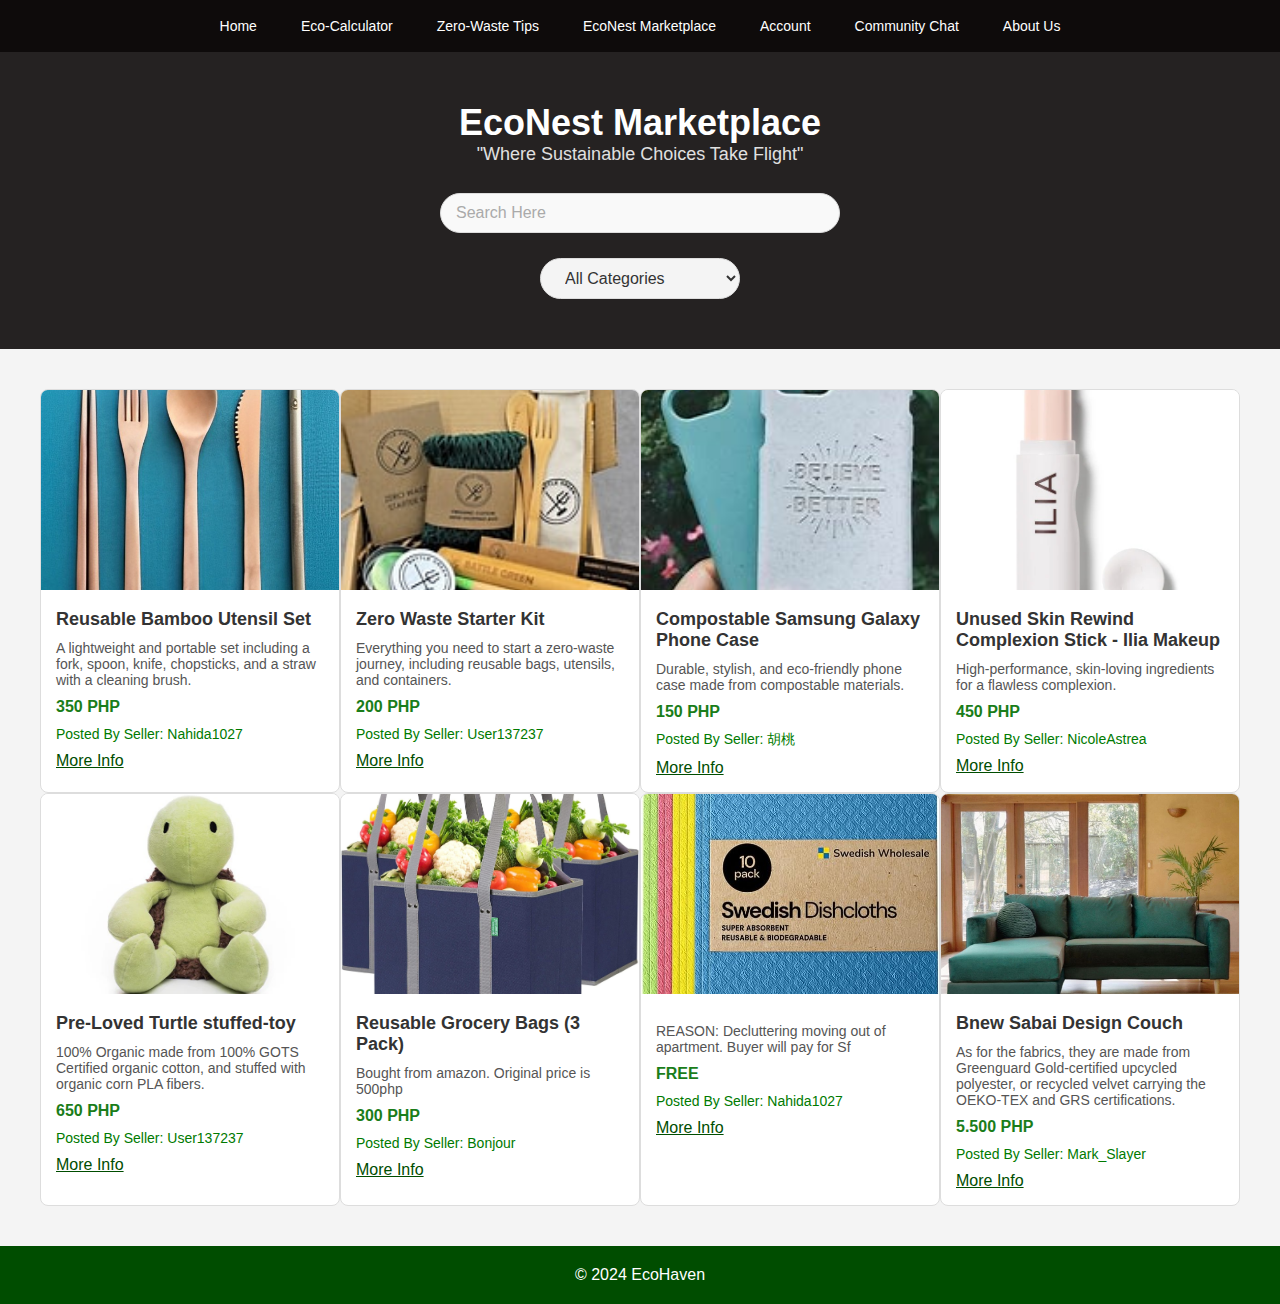
<file: Marketplace.html>
<!DOCTYPE html>
<html lang="en">
<head>
    <meta charset="UTF-8">
    <meta name="viewport" content="width=device-width, initial-scale=1.0">
    <title>EcoNest Marketplace</title>
    <style>
        ::-webkit-scrollbar {
            width: 12px;
          }
          
          ::-webkit-scrollbar-track {
            background: rgba(153, 14, 14, 0.2);
            border-radius: 10px;
          }
          
          ::-webkit-scrollbar-thumb {
            background-color: rgba(207, 23, 23, 0.5);
            border-radius: 10px;
            border: 2px solid rgba(0, 0, 0, 0.2);
          }
          
          ::-webkit-scrollbar-thumb:hover {
            background-color: rgba(196, 169, 169, 0.8);
          }
          
          html {
            scrollbar-width: thin;
            scrollbar-color: rgba(8, 201, 8, 0.5) rgba(255, 255, 255, 0.2); /* Scrollbar design hmm will update soon to match the vibe */
          }
        * {
            margin: 0;
            padding: 0;
            box-sizing: border-box;
        }
        body {
            font-family: Arial, sans-serif;
            background-color: #f4f4f4;
            color: #333;
        }
        .navbar {
            display: flex;
            justify-content: center;
            background-color: #0e0b0b;
            padding: 10px 20px;
            position: sticky;
            top: 0;
            z-index: 1000;
        }
        .navbar-links {
            display: flex;
            gap: 20px;
        }
        .navbar a {
            color: #fff;
            text-decoration: none;
            padding: 8px 12px;
            font-size: 14px;
            transition: color 0.3s;
        }
        .navbar a:hover {
            color: #ccc;
        }
        .desc-container {
            padding: 50px 20px;
            background-color: rgb(37, 34, 34);
            color: rgb(206, 206, 206);
        }
        .desc-container h1 {
            font-size: 36px;
            color: #fff;
        }
        .desc-container p {
            font-size: 18px;
            color: #e0e0e0;
        }
        .marketplace-grid {
            display: grid;
            grid-template-columns: repeat(auto-fit, minmax(300px, 1fr));
            padding: 20px;
            margin: 20px;
        }
        .marketplace-card {
            background-color: #fff;
            border: 1px solid #ddd;
            border-radius: 8px;
            overflow: hidden;
            transition: box-shadow 0.3s ease;
            cursor: pointer;
            width: 300px;
        }
        .marketplace-card:hover {
            box-shadow: 0 4px 12px rgba(0, 0, 0, 0.1);
        }
        .marketplace-card img {
            width: 100%;
            height: 200px;
            object-fit: cover;
        }
        .marketplace-card .info {
            padding: 15px;
        }
        .marketplace-card .info h2 {
            font-size: 18px;
            margin-bottom: 10px;
            color: #333;
        }
        .marketplace-card .info p {
            font-size: 14px;
            margin-bottom: 10px;
            color: #555;
        }
        .marketplace-card .info .price {
            font-size: 16px;
            font-weight: bold;
            color: #1a7d1a;
        }
        .marketplace-card {
          transition: transform 0.3s ease-in-out;
        }
        
        .marketplace-card:hover {
          transform: scale(1.05);
        }
        
        footer {
            background-color: #004d00;
            color: white;
            text-align: center;
            padding: 20px 0;
        }
        .search-bar {
          width: 100%;
          max-width: 400px;
          padding: 10px 15px;
          font-size: 16px;
          border: 1px solid #ddd;
          border-radius: 25px;
          outline: none;
          transition: box-shadow 0.3s ease, border-color 0.3s ease;
          background-color: #f9f9f9;
          color: #333;
          margin: 10px auto;
          display: flexbox;
      }
      
      .search-bar::placeholder {
          color: #aaa;
      }
      
      .search-bar:focus {
          border-color: #0a854a;
          box-shadow: 0 0 8px rgba(10, 133, 74, 0.5);
          background-color: #fff;
      }
.desc-container {
  padding: 50px 20px;
  background-color: rgb(37, 34, 34);
  color: rgb(206, 206, 206);
  text-align: center;
}

.search-bar {
  width: 100%;
  max-width: 400px;
  padding: 10px 15px;
  font-size: 16px;
  border: 1px solid #ddd;
  border-radius: 25px;
  outline: none;
  transition: box-shadow 0.3s ease, border-color 0.3s ease;
  background-color: #f9f9f9;
  color: #333;
  margin: 10px auto;
}

/* Hover and Focus for Search Bar */
.search-bar:hover,
.search-bar:focus {
  border-color: #0a854a;
  box-shadow: 0 0 8px rgba(10, 133, 74, 0.5);
}

.navbar-filter {
  display: flex;
  justify-content: center;
  margin-top: 15px;
}

.filter-dropdown {
  padding: 10px 15px;
  font-size: 16px;
  border: 1px solid #ddd;
  border-radius: 25px;
  background-color: #fff;
  color: #333;
  cursor: pointer;
  outline: none;
  transition: border-color 0.3s ease, box-shadow 0.3s ease;
  width: 200px;
}

.filter-dropdown:hover {
  border-color: #0a854a;
  box-shadow: 0 0 8px rgba(10, 133, 74, 0.5);
}

.filter-dropdown:focus {
  border-color: #0a854a;
  box-shadow: 0 0 8px rgba(10, 133, 74, 0.5);
}

.navbar-filter select {
  background-color: #f4f4f4;
  border: 1px solid #ddd;
  border-radius: 25px;
  padding: 10px 20px;
  font-size: 16px;
  color: #333;
  cursor: pointer;
  transition: background-color 0.3s ease, box-shadow 0.3s ease;
}

.navbar-filter select:hover {
  background-color: #e0e0e0;
  box-shadow: 0 0 5px rgba(0, 0, 0, 0.1);
}

.navbar-filter select:focus {
  background-color: #fff;
  box-shadow: 0 0 8px rgba(10, 133, 74, 0.5);
}
    </style>
</head>
<body>
    <div class="navbar">
        <div class="navbar-links">
            <a href="index.html">Home</a>
            <a href="Eco-Lator.html">Eco-Calculator</a>
            <a href="Zero-Waste Tips.html">Zero-Waste Tips</a>
            <a href="Marketplace.html">EcoNest Marketplace</a>
            <a href="Account.html">Account</a>
            <a href="community.html">Community Chat</a>
            <a href="about-us.html">About Us</a>
        </div>
    </div>

    <div class="desc-container">
      <h1>EcoNest Marketplace</h1>
      <p>"Where Sustainable Choices Take Flight"</p>
      <br>
      <input type="text" placeholder="Search Here" class="search-bar">
      
      <div class="navbar-filter">
          <select class="filter-dropdown">
              <option value="all">All Categories</option>
              <option value="kitchen">Kitchen</option>
              <option value="fashion">Fashion</option>
              <option value="electronics">Electronics</option>
              <option value="home">Home</option>
              <option value="toys">Toys</option>
          </select>
      </div>
  </div>
  
  
    <div class="marketplace-grid">
      <div class="marketplace-card">
          <img src="images/Marketplace-pics/utensils.jpg" alt="Reusable Bamboo Utensil Set">
          <div class="info">
              <h2>Reusable Bamboo Utensil Set</h2>
              <p>A lightweight and portable set including a fork, spoon, knife, chopsticks, and a straw with a cleaning brush.</p>
              <p class="price">350 PHP</p>
              <p style="color: #007a00;">Posted By Seller: Nahida1027</p>
              <a href="utensils.html" style="color: #004d00; text-decoration: underline;">More Info</a>
          </div>
      </div>
      <div class="marketplace-card">
          <img src="images/Marketplace-pics/Starter-kit.jpg" alt="Zero Waste Starter Kit">
          <div class="info">
              <h2>Zero Waste Starter Kit</h2>
              <p>Everything you need to start a zero-waste journey, including reusable bags, utensils, and containers.</p>
              <p class="price">200 PHP</p>
              <p style="color: #007a00;">Posted By Seller: User137237</p>
              <a href="" style="color: #004d00; text-decoration: underline;">More Info</a>
          </div>
      </div>
      <div class="marketplace-card">
          <img src="images/Marketplace-pics/phonecase.jpg" alt="Compostable Phone Case"> <!--making this made me realize theres a lot of stuff u can make using organic materials cool-->
          <div class="info">
              <h2>Compostable Samsung Galaxy Phone Case</h2>
              <p>Durable, stylish, and eco-friendly phone case made from compostable materials.</p>
              <p class="price">150 PHP</p>
              <p style="color: #007a00;">Posted By Seller: 胡桃</p> <!-- Heh toatlly not made in china adding this for fun reasons hopefully its okay ehehehehe-->
              <a href="" style="color: #004d00; text-decoration: underline;">More Info</a>
          </div>
      </div>
      <div class="marketplace-card">
          <img src="images/Marketplace-pics/makeup.png" alt="Skin Rewind Complexion Stick">
          <div class="info">
              <h2>Unused Skin Rewind Complexion Stick - Ilia Makeup</h2>
              <p>High-performance, skin-loving ingredients for a flawless complexion.</p>
              <p class="price">450 PHP</p>
              <p style="color: #007a00;">Posted By Seller: NicoleAstrea</p>
              <a href="" style="color: #004d00; text-decoration: underline;">More Info</a>
          </div>
      </div>
      <div class="marketplace-card">
        <img src="images/Marketplace-pics/stuffed-toy.png" alt="stuffed-toy.png">
        <div class="info">
            <h2>Pre-Loved Turtle stuffed-toy</h2>
            <p>100% Organic made from 100% GOTS Certified organic cotton, and stuffed with organic corn PLA fibers.</p>
            <p class="price">650 PHP</p>
            <p style="color: #007a00;">Posted By Seller: User137237</p>
            <a href="" style="color: #004d00; text-decoration: underline;">More Info</a><!--limited of webpages htmls files so soon to add if ever but yeah-->
        </div>
    </div>
    <div class="marketplace-card">
      <img src="images/Marketplace-pics/Bag.png" alt="Eco-Bag">
      <div class="info">
          <h2>Reusable Grocery Bags (3 Pack) </h2>
          <p>Bought from amazon. Original price is 500php</p>
          <p class="price">300 PHP</p>
          <p style="color: #007a00;">Posted By Seller: Bonjour</p>
          <a href="" style="color: #004d00; text-decoration: underline;">More Info</a><!--limited of webpages htmls files so soon to add if ever but yeah-->
      </div>
  </div>
  <div class="marketplace-card">
    <img src="images/Marketplace-pics/dish-cloth.png" alt="dish-cloth">
    <div class="info">
        <h2></h2>
        <p>REASON: Decluttering moving out of apartment. Buyer will pay for Sf</p>
        <p class="price">FREE</p>
        <p style="color: #007a00;">Posted By Seller: Nahida1027</p>
        <a href="" style="color: #004d00; text-decoration: underline;">More Info</a><!--limited of webpages htmls files so soon to add if ever but yeah-->
    </div>
</div>
<div class="marketplace-card">
  <img src="images/Marketplace-pics/sofa.jpg" alt="sofa">
  <div class="info">
      <h2>Bnew Sabai Design Couch</h2>
      <p>As for the fabrics, they are made from Greenguard Gold-certified upcycled polyester, or recycled velvet carrying the OEKO-TEX and GRS certifications.</p>
      <p class="price">5.500 PHP</p>
      <p style="color: #007a00;">Posted By Seller: Mark_Slayer</p>
      <a href="" style="color: #004d00; text-decoration: underline;">More Info</a><!--limited of webpages htmls files so soon to add if ever but yeah-->
  </div>
</div>
  </div>
  
  

    

    <footer>
        <p>&copy; 2024 EcoHaven</p>
    </footer>
</body>
</html>
</file>
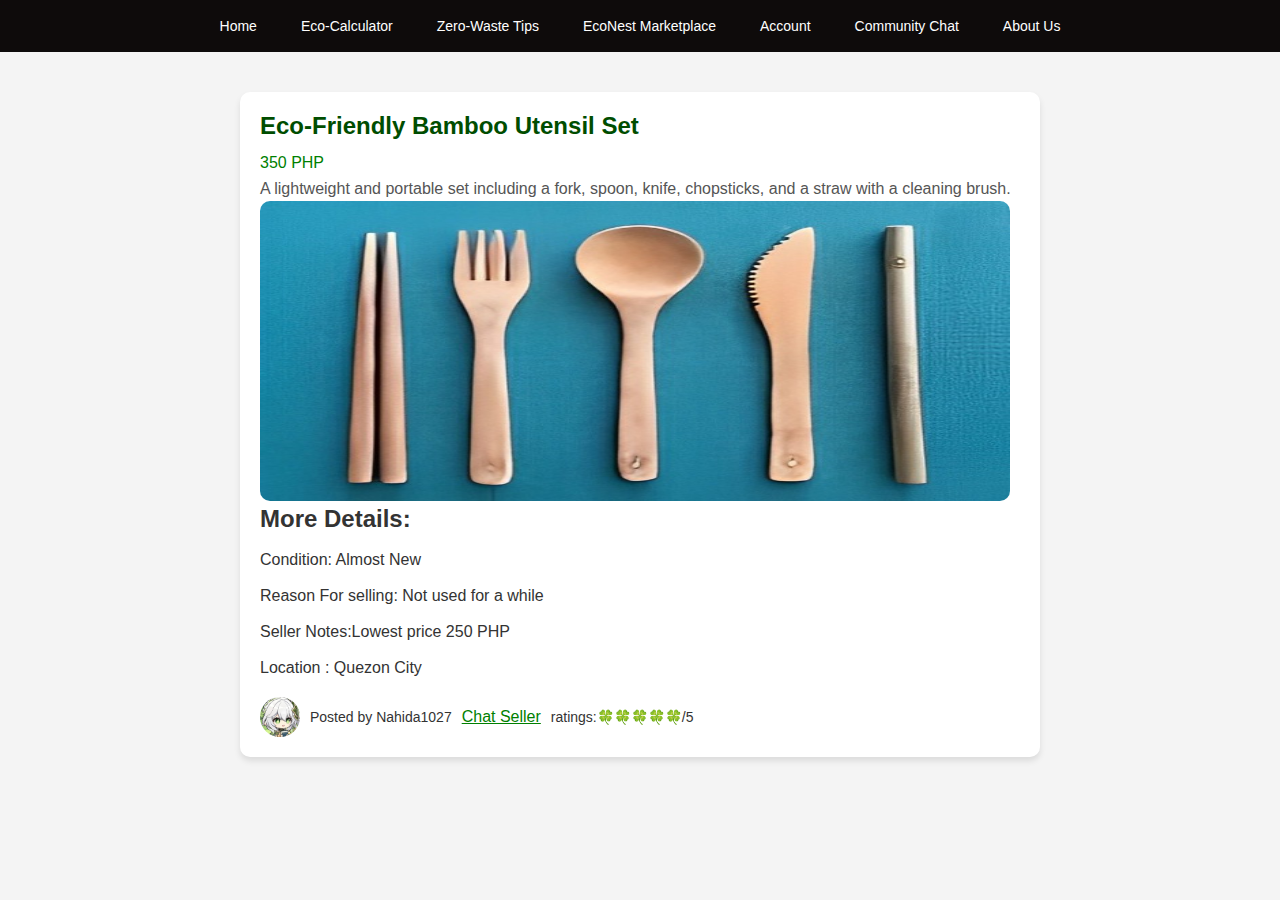
<file: utensils.html>
<!DOCTYPE html>
<html lang="en">
<head>
    <meta charset="UTF-8">
    <meta name="viewport" content="width=device-width, initial-scale=1.0">
    <title>Utensils-nahida1027</title>
    <style>
        * {
            margin: 0;
            padding: 0;
            box-sizing: border-box;
        }
        body {
            font-family: Arial, sans-serif;
            background-color: #f4f4f4;
            color: #333;
        }
        .navbar {
            display: flex;
            justify-content: center;
            background-color: #0e0b0b;
            padding: 10px 20px;
            position: sticky;
            top: 0;
            z-index: 1000;
        }
        .navbar-links {
            display: flex;
            gap: 20px;
        }
        .navbar a {
            color: #fff;
            text-decoration: none;
            padding: 8px 12px;
            font-size: 14px;
            transition: color 0.3s;
        }
        .navbar a:hover {
            color: #ccc;
        }
        .desc-container {
            padding: 50px 20px;
            background-color: rgb(37, 34, 34);
            color: rgb(206, 206, 206);
            display: flex;
            flex-direction: column;
            gap: 20px;
            text-align: center;
        }
        .heading h1 {
            font-size: 36px;
            font-style: italic;
            color: #fff;
        }
        .heading p {
            font-size: 18px;
            color: #e0e0e0;
        }
        .tip-section {
            display: flex;
            flex-direction: column;
            align-items: center;
            gap: 30px;
            padding: 40px;
        }
        .tip-card {
            background-color: #fff;
            padding: 20px;
            border-radius: 10px;
            box-shadow: 0 4px 6px rgba(0, 0, 0, 0.1);
            width: 80%;
            max-width: 800px;
            text-align: left;
        }
        .tip-card h3 {
            font-size: 24px;
            margin-bottom: 10px;
            color: #004d00;
        }
        .tip-card p {
            font-size: 16px;
            line-height: 1.6;
            color: #555;
        }
        img {
            width: 750px;
            height: 300px;
            border-radius: 10px;
        }
        .user-info {
            display: flex;
            align-items: center;
            gap: 10px;
            margin-top: 20px;
        }
        .user-info img {
            width: 40px;
            height: 40px;
            border-radius: 50%;
            object-fit: cover;
        }
        .user-info p {
            font-size: 14px;
            color: #333;
        }

        ::-webkit-scrollbar {
            width: 12px;
        }
        ::-webkit-scrollbar-track {
            background: rgba(153, 14, 14, 0.2);
            border-radius: 10px;
        }
        ::-webkit-scrollbar-thumb {
            background-color: rgba(207, 23, 23, 0.5);
            border-radius: 10px;
            border: 2px solid rgba(0, 0, 0, 0.2);
        }
        ::-webkit-scrollbar-thumb:hover {
            background-color: rgba(196, 169, 169, 0.8);
        }
        html {
            scrollbar-width: thin;
            scrollbar-color: rgba(8, 201, 8, 0.5) rgba(255, 255, 255, 0.2); /* Scrollbar design hmm will update soon to match the vibe */
        }
       ul li {
        list-style: none;
       }
       
    </style>
</head>
<body>
    <div class="navbar">
        <div class="navbar-links">
            <a href="index.html">Home</a>
            <a href="Eco-Lator.html">Eco-Calculator</a>
            <a href="Zero-Waste Tips.html">Zero-Waste Tips</a>
            <a href="Marketplace.html">EcoNest Marketplace</a>
            <a href="Account.html">Account</a>
            <a href="community.html">Community Chat</a>
            <a href="about-us.html">About Us</a>
        </div>  
    </div>

   

    <div class="tip-section">
        <div class="tip-card">
            <h3>Eco-Friendly Bamboo Utensil Set</h3>
            <p style="color:green;">350 PHP</p>
            <p>A lightweight and portable set including a fork, spoon, knife, chopsticks, and a straw with a cleaning brush.</p>
            <img src="images/Marketplace-pics/utensils.jpg" alt="Reusable Bamboo Utensil Set">
            <h2>More Details:</h2>
            <br>
            <ul>
                <li>Condition: Almost New </li>
                <br>
                <li>Reason For selling: Not used for a while</li>
                <br>
                <li>Seller Notes:Lowest price 250 PHP</li>
                <br>
                <li>Location : Quezon City </li>
            </ul>
            <div class="user-info">
                <img src="images/Marketplace-pics/sample-chat.jpg" alt="User Profile Picture">
                <p>Posted by Nahida1027</p>
                <a href="chat-sample.html" style="color: green;">
                    Chat Seller
                </a> 
                <p class="rating">ratings:🍀🍀🍀🍀🍀/5 </p>
               
            </div>
        </div>
    </div>

</body>
</html>
</file>
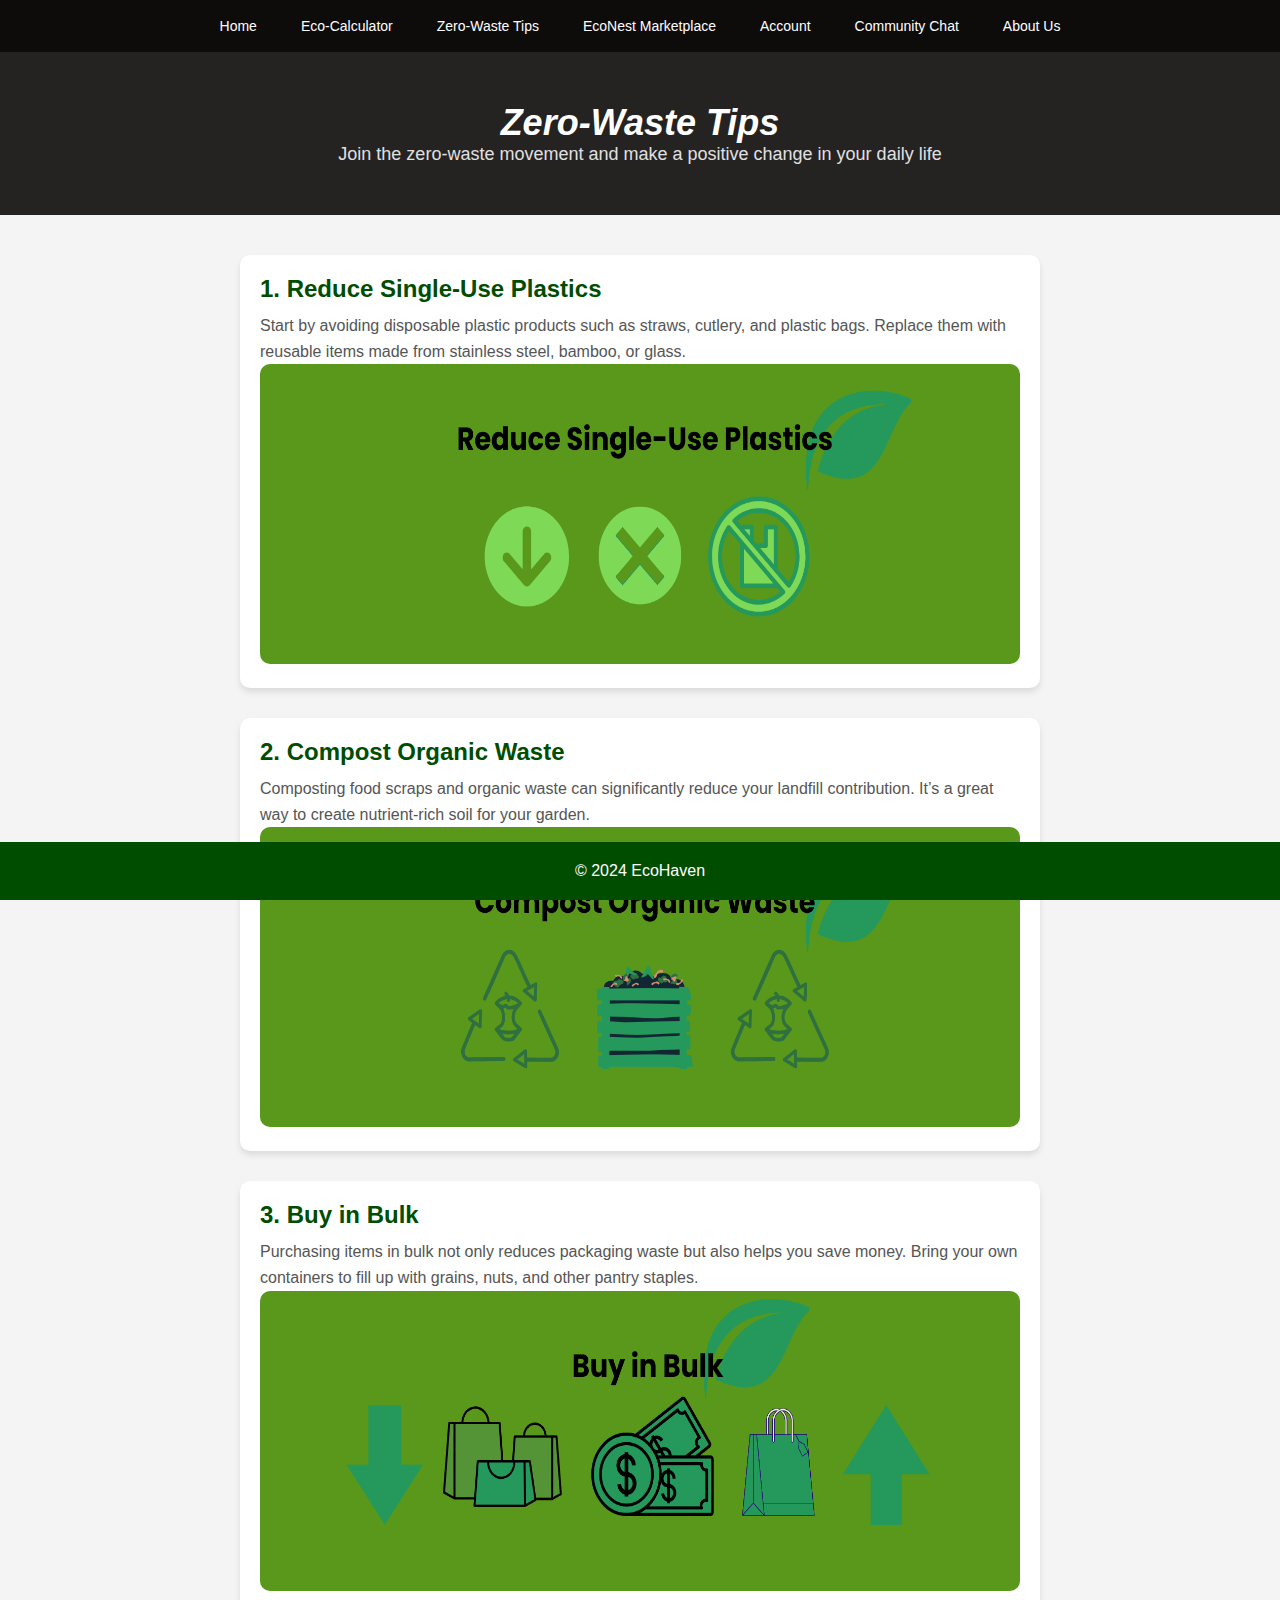
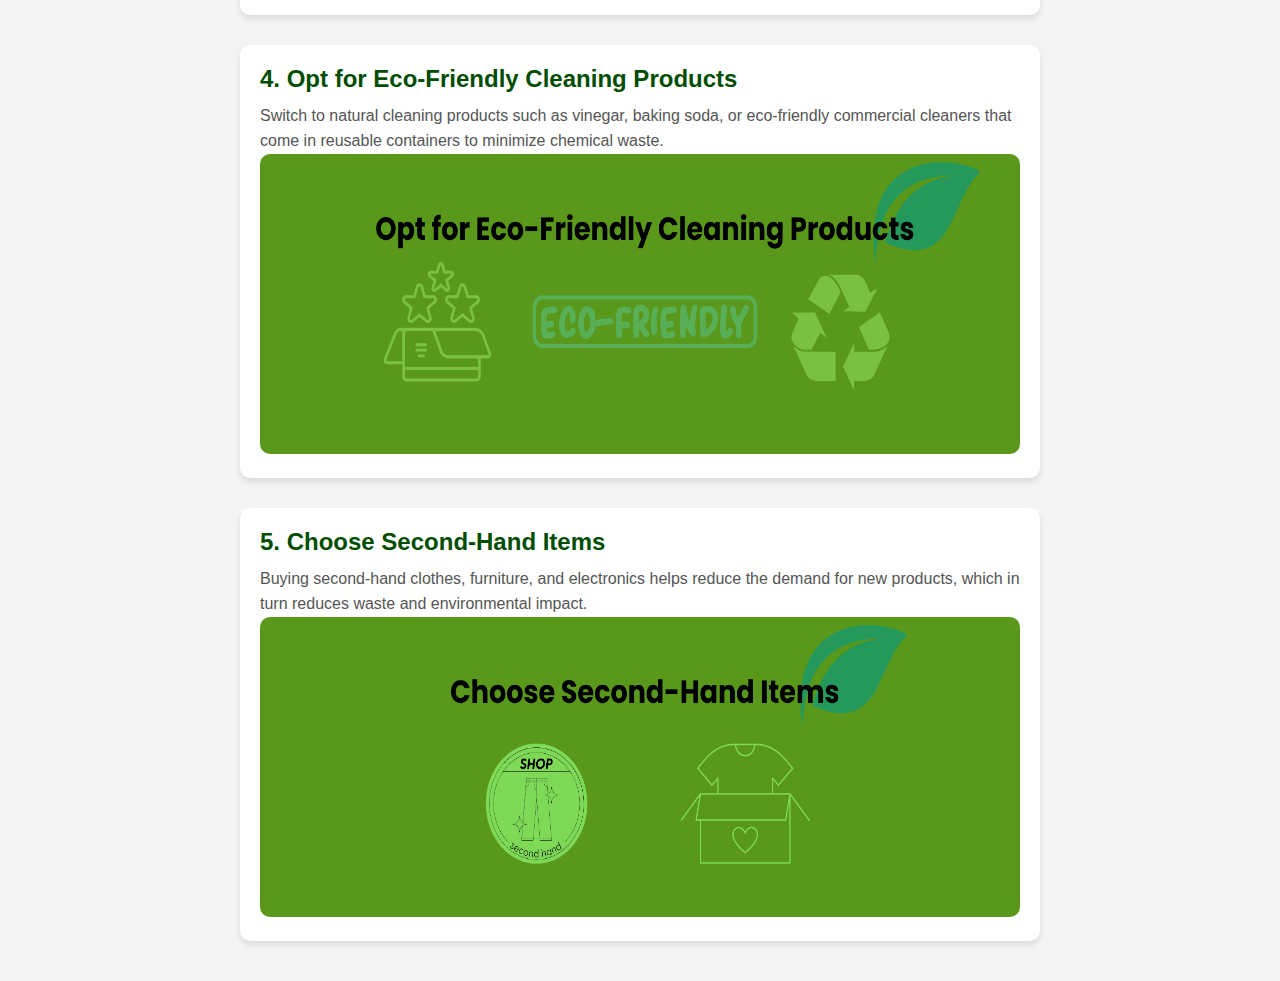
<file: Zero-Waste Tips.html>
<!DOCTYPE html>
<html lang="en">
<head>
    <meta charset="UTF-8">
    <meta name="viewport" content="width=device-width, initial-scale=1.0">
    <title>Zero-Waste Tips</title>
    <style>
        * {
            margin: 0;
            padding: 0;
            box-sizing: border-box;
        }
        body {
            font-family: Arial, sans-serif;
            background-color: #f4f4f4;
            color: #333;
        }
        .navbar {
            display: flex;
            justify-content: center;
            background-color: #0e0b0b;
            padding: 10px 20px;
            position: sticky;
            top: 0;
            z-index: 1000;
        }
        .navbar-links {
            display: flex;
            gap: 20px;
        }
        .navbar a {
            color: #fff;
            text-decoration: none;
            padding: 8px 12px;
            font-size: 14px;
            transition: color 0.3s;
        }
        .navbar a:hover {
            color: #ccc;
        }
        .desc-container {
            padding: 50px 20px;
            background-color: rgb(37, 34, 34);
            color: rgb(206, 206, 206);
            display: flex;
            flex-direction: column;
            gap: 20px;
            text-align: center;
        }
        .heading h1 {
            font-size: 36px;
            font-style: italic;
            color: #fff;
        }
        .heading p {
            font-size: 18px;
            color: #e0e0e0;
        }
        .tip-section {
            display: flex;
            flex-direction: column;
            align-items: center;
            gap: 30px;
            padding: 40px;
        }
        .tip-card {
            background-color: #fff;
            padding: 20px;
            border-radius: 10px;
            box-shadow: 0 4px 6px rgba(0, 0, 0, 0.1);
            width: 80%;
            max-width: 800px;
            text-align: left;
        }
        .tip-card h3 {
            font-size: 24px;
            margin-bottom: 10px;
            color: #004d00;
        }
        .tip-card p {
            font-size: 16px;
            line-height: 1.6;
            color: #555;
        }
        footer {
            background-color: #004d00;
            color: white;
            text-align: center;
            padding: 20px 0;
            position: fixed;
            bottom: 0;
            width: 100%;
        }
        img  {
            width: 100%;
            height: 300px;
            border-radius: 10px;
        }
        ::-webkit-scrollbar {
            width: 12px;
          }
          
          ::-webkit-scrollbar-track {
            background: rgba(153, 14, 14, 0.2);
            border-radius: 10px;
          }
          
          ::-webkit-scrollbar-thumb {
            background-color: rgba(207, 23, 23, 0.5);
            border-radius: 10px;
            border: 2px solid rgba(0, 0, 0, 0.2);
          }
          
          ::-webkit-scrollbar-thumb:hover {
            background-color: rgba(196, 169, 169, 0.8);
          }
          
          html {
            scrollbar-width: thin;
            scrollbar-color: rgba(8, 201, 8, 0.5) rgba(255, 255, 255, 0.2); /* Scrollbar design hmm will update soon to match the vibe */
          }
    </style>
</head>
<body>
    <div class="navbar">
        <div class="navbar-links">
            <a href="index.html">Home</a>
            <a href="Eco-Lator.html">Eco-Calculator</a>
            <a href="Zero-Waste Tips.html">Zero-Waste Tips</a>
            <a href="Marketplace.html">EcoNest Marketplace</a>
            <a href="Account.html">Account</a>
            <a href="community.html">Community Chat</a>
            <a href="about-us.html">About Us</a>
        </div>  
    </div>

    <div class="desc-container">
        <div class="heading">
            <h1>Zero-Waste Tips</h1>
            <p>Join the zero-waste movement and make a positive change in your daily life</p>
        </div>
    </div>

    <div class="tip-section">
        <div class="tip-card">
            <h3>1. Reduce Single-Use Plastics</h3>
            <p>Start by avoiding disposable plastic products such as straws, cutlery, and plastic bags. Replace them with reusable items made from stainless steel, bamboo, or glass.</p>
            <img src="images/tips-imgs/tips-1.png">

        </div>

        <div class="tip-card">
            <h3>2. Compost Organic Waste</h3>
            <p>Composting food scraps and organic waste can significantly reduce your landfill contribution. It’s a great way to create nutrient-rich soil for your garden.</p>
            <img src="images/tips-imgs/tips-2.png">
        </div>

        <div class="tip-card">
            <h3>3. Buy in Bulk</h3>
            <p>Purchasing items in bulk not only reduces packaging waste but also helps you save money. Bring your own containers to fill up with grains, nuts, and other pantry staples.</p>
            <img src="images/tips-imgs/tips-3.png">
        </div>

        <div class="tip-card">
            <h3>4. Opt for Eco-Friendly Cleaning Products</h3>
            <p>Switch to natural cleaning products such as vinegar, baking soda, or eco-friendly commercial cleaners that come in reusable containers to minimize chemical waste.</p>
            <img src="images/tips-imgs/tips-4.png">
        </div>

        <div class="tip-card">
            <h3>5. Choose Second-Hand Items</h3>
            <p>Buying second-hand clothes, furniture, and electronics helps reduce the demand for new products, which in turn reduces waste and environmental impact.</p>
            <img src="images/tips-imgs/tips-5.png">
        </div>
    </div>

    <footer>
        <p>&copy; 2024 EcoHaven</p>
    </footer>
</body>
</html>
</file>
<file: style.css>
* {
  /*Bruhhhh why am all doing this alone */
    margin: 0;
    padding: 0;
    box-sizing: border-box;
}
body {
  margin-bottom: 0; /*WHY IS THERE STILL SPACEE UNDERNEATH WHAT  */
}
::-webkit-scrollbar {
  width: 12px;
}

::-webkit-scrollbar-track {
  background: rgba(153, 14, 14, 0.2);
  border-radius: 10px;
}

::-webkit-scrollbar-thumb {
  background-color: rgba(207, 23, 23, 0.5);
  border-radius: 10px;
  border: 2px solid rgba(0, 0, 0, 0.2);
}

::-webkit-scrollbar-thumb:hover {
  background-color: rgba(196, 169, 169, 0.8);
}

html {
  scrollbar-width: thin;
  scrollbar-color: rgba(8, 201, 8, 0.5) rgba(255, 255, 255, 0.2); /* Scrollbar design hmm will update soon to match the vibe */
}

body {
    font-family: Arial, sans-serif;
    background-color: #ffffff;
}

.navbar {
  display: flex;
  align-items: center;
  justify-content: center; 
  background-color: #0e0b0b;
  padding: 10px 20px;
  position: sticky;
  top: 0;
  z-index: 1000;
}

.navbar-links {
  display: flex;
  gap: 20px;
}

.navbar a {
  color: #fff;
  text-decoration: none;
  padding: 8px 12px;
  font-size: 14px;
  transition: color 0.3s;
}

.navbar a:hover {
  color: #ccc;
}

.pic-ctn {
  position: relative;
  width: 100vw; 
  height: 100vh; 
  overflow: hidden; 
}

.pic-ctn img {
  position: absolute;
  top: 0;
  left: 0;
  width: 100%;
  height: 100%;
  object-fit: cover; 
  opacity: 0;
  animation: display 10s infinite;
}

@keyframes display {
  0% {
    transform: translateX(100%);
    opacity: 0;
  }
  10% {
    transform: translateX(0);
    opacity: 1;
  }
  20% {
    transform: translateX(0);
    opacity: 1;
  }
  30% {
    transform: translateX(-100%);
    opacity: 0;
  }
  100% {
    transform: translateX(-100%);
    opacity: 0;
  }
}

.pic-ctn img:nth-child(2) {
  animation-delay: 2s;
}
.pic-ctn img:nth-child(3) {
  animation-delay: 4s;
}
.pic-ctn img:nth-child(4) {
  animation-delay: 6s;
}
.pic-ctn img:nth-child(5) {
  animation-delay: 8s;
}

  .header {
    background-size: cover;
    background-position: center;
    background-color: #272323;
    margin-bottom: 50px;
    height: 400px;
    object-fit: contain;
    background-image: url("images/bg/header.png");
  }
  
.container-part {
    display: flex;
    padding-bottom: 100px;
    background-color: black;
    height: 100px;
    padding-top: 50px;
    justify-content: center;
    align-items: center;
    gap: 30px; 

}

.Btn-1, .Btn-2 {
    display: inline-block;
    padding: 12px 30px;
    font-size: 16px;
    font-weight: 600;
    text-align: center;
    background-color: #0071e3; 
    color: white;
    border-radius: 20px; 
    border: none;
    cursor: pointer;
    transition: background-color 0.3s, transform 0.3s, box-shadow 0.3s;
    text-decoration: none;

    
}

.Btn-1:hover, .Btn-2:hover {
    background-color: #0051cc; 
    box-shadow: 0 4px 6px rgba(0, 0, 0, 0.2); 
    transform: translateY(-2px); 
}

.Btn-1:active, .Btn-2:active {
    background-color: #003f8a;
    transform: translateY(1px); 
    box-shadow: none; 

}
.desc {
    color: rgb(255, 251, 251);
    font-size: 30px;
    font-style: italic;
    text-align: center;
    align-items: center;
    font-family: Arial;
        
}
.desc-container {
    padding-top: 50px;
   background-color: black;
   font-style: italic;

}
.wrapper-ayeaye {
    background-color: #000000;
    padding: 40px;
    display: flex;
    justify-content: center;

  }
 
  .card-container {
    display: flex;
    gap: 40px; 
    flex-wrap: wrap; 
    justify-content: center;
  }
  
  .card {
    position: relative;
    width: 250px;
    height: 350px;
    overflow: hidden;
    border-radius: 10px;
    box-shadow: 0 4px 10px rgba(0, 0, 0, 0.1);
    background-color: #fff;
    transform: scale(1);
    transition: transform 0.3s ease-in-out;
  }
  
  .card:hover {
    transform: scale(1.05);
  }
  
  .card__image img {
    width: 100%;
    height: 100%;
    object-fit:cover;
    transition: opacity 0.5s ease;
    
  }
  
  .card__content {
    position: absolute;
    bottom: 0;
    left: 0;
    right: 0;
    padding: 20px;
    background-color: rgba(0, 0, 0, 0.6);
    color: #fff;
    opacity: 0;
    transform: translateY(100%);
    transition: opacity 0.3s ease-in-out, transform 0.3s ease-in-out;
  }
  
  .card:hover .card__content {
    opacity: 1;
    transform: translateY(0);
  }
  
  .card__title {
    font-size: 1.2rem;
    font-weight: bold;
    margin-bottom: 10px;
  }
  
  .card__description {
    font-size: 1rem;
    line-height: 1.4;
  }
  
  .text-space {
    padding: 30px;
    max-width: 800px;
    margin: 0 auto;
    background-color: #ffffff;
    border-radius: 10px;
    box-shadow: 0 4px 8px rgba(0, 0, 0, 0.3); 
  }
  
  .title {
    font-family: 'Montserrat', sans-serif;
    font-size: 2.5em;
    color: #110808;
    text-align: center;
    margin-bottom: 20px;
    text-transform: uppercase;
    letter-spacing: 1px;
  }
  
  .description {
    font-family: 'Lato', sans-serif;
    font-size: 1.1em;
    color: #0a0808; 
    line-height: 1.6;
    text-align: justify;
    margin-top: 10px;
    padding: 0 15px;
  }
  
  .description {
    opacity: 0;
    animation: fadeIn 1s forwards;
  }
  
  @keyframes fadeIn {
    to {
      opacity: 1;
    }
  }

  footer {
    background-color: #004d00;
    color: white;
    text-align: center;
    padding: 20px 0;
    position: fixed;
    bottom: 0;
    width: 100%;
    gap:0;
}
</file>
